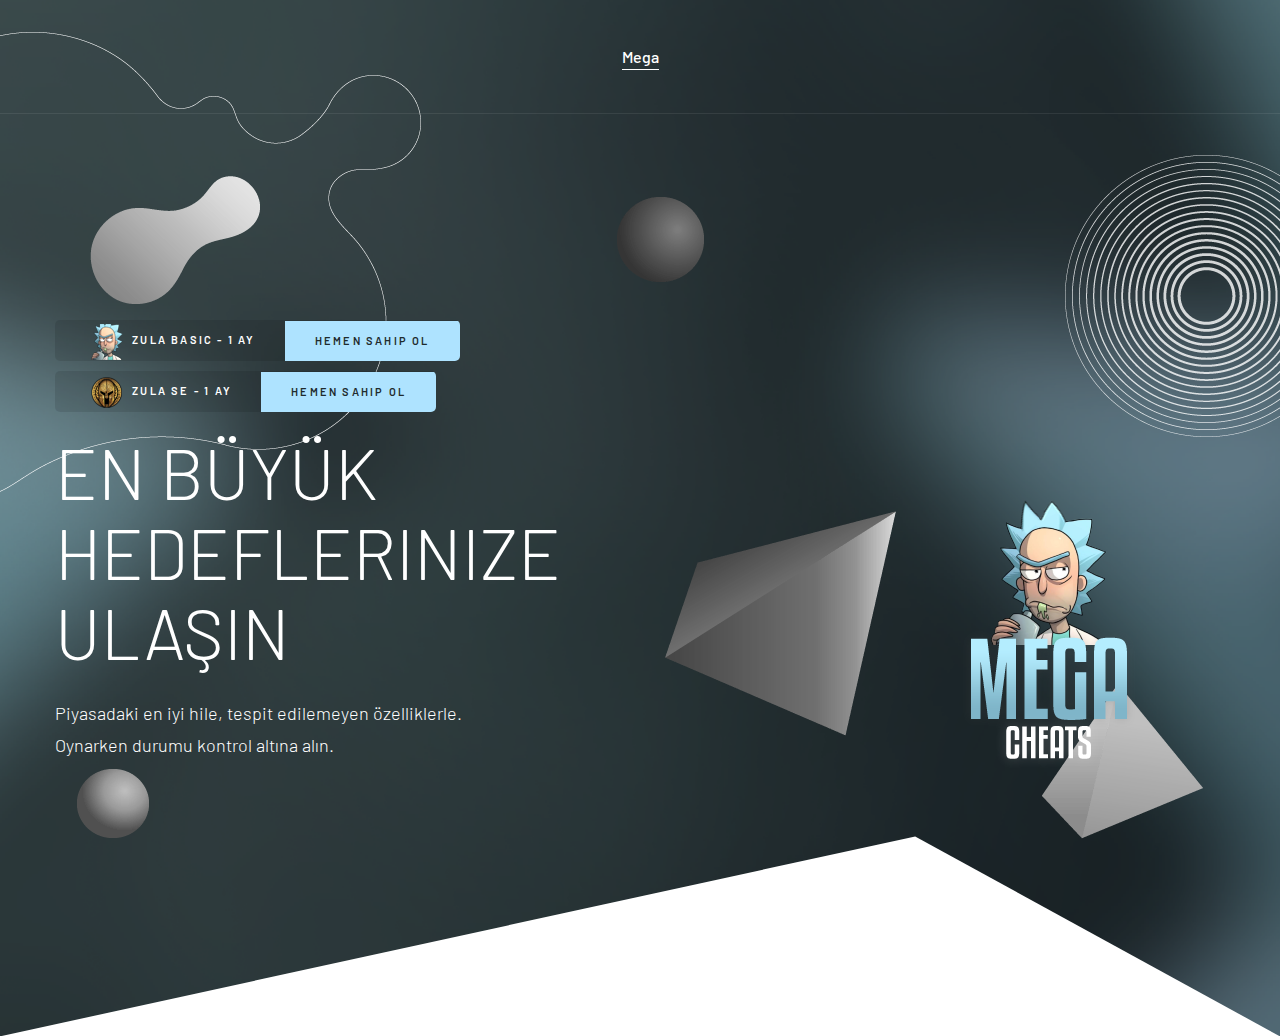
<file: index.html>
<!DOCTYPE html>
<html lang="en">

<head>
    <meta charset="UTF-8">
    <meta name="viewport" content="width=device-width, initial-scale=1.0">
    <meta http-equiv="X-UA-Compatible" content="ie=edge">
    <title>Mega</title>
    <link rel="apple-touch-icon" sizes="180x180" href="assets/images/favicons/apple-touch-icon.png">
    <link rel="icon" type="image/png" sizes="32x32" href="assets/images/favicons/favicon-32x32.png">
    <link rel="icon" type="image/png" sizes="16x16" href="assets/images/favicons/favicon-16x16.png">
    <link rel="manifest" href="assets/images/favicons/site.webmanifest">

    <link href="https://fonts.googleapis.com/css?family=Barlow:200,300,400,500,600,700,800,900&display=swap" rel="stylesheet">
    <!-- plugin scripts -->
    <link rel="stylesheet" type="text/css" href="assets/css/bootstrap.min.css">
    <link rel="stylesheet" type="text/css" href="assets/css/animate.min.css">
    <link rel="stylesheet" type="text/css" href="assets/css/fontawesome-all.min.css">
    <link rel="stylesheet" type="text/css" href="assets/css/bootstrap-datepicker.min.css">
    <link rel="stylesheet" type="text/css" href="assets/css/bootstrap-select.min.css">
    <link rel="stylesheet" type="text/css" href="assets/css/jquery.mCustomScrollbar.min.css">
    <link rel="stylesheet" type="text/css" href="assets/css/owl.carousel.min.css">
    <link rel="stylesheet" type="text/css" href="assets/css/owl.theme.default.min.css">
    <link rel="stylesheet" type="text/css" href="assets/css/zimed-icon.css">
    <link rel="stylesheet" type="text/css" href="assets/css/jquery.bxslider.min.css">
    <link rel="stylesheet" type="text/css" href="assets/css/magnific-popup.css">
    <!-- template styles -->
    <link rel="stylesheet" href="assets/css/style.css">
    <link rel="stylesheet" href="assets/css/responsive.css">

</head>

<body>
    <div class="preloader">
        <div class="lds-ripple">
            <div></div>
            <div></div>
        </div>
    </div><!-- /.preloader -->
    <div class="page-wrapper">

        <header class="main-nav__header-one ">
            <nav class="header-navigation stricky">
                <div class="container">
                    <!-- Brand and toggle get grouped for better mobile display -->
                    <div class="main-nav__logo-box">
                        <a href="index.html" class="main-nav__logo">
                        </a>
                        <a href="#" class="side-menu__toggler"><i class="fa fa-bars"></i>
                            <!-- /.smpl-icon-menu --></a>
                    </div><!-- /.logo-box -->
                    <!-- Collect the nav links, forms, and other content for toggling -->
                    <div class="main-nav__main-navigation">
                        <ul class="one-page-scroll-menu main-nav__navigation-box">
                            <li class="current scrollToLink">
                                <a href="#banner">Mega</a>
                            </li>
                    </div><!-- /.navbar-collapse -->
                    <div class="main-nav__right">

                    </div><!-- /.main-nav__right -->
                </div>
                <!-- /.container -->
            </nav>
        </header><!-- /.main-nav__header-one -->

        <section class="banner-one" id="banner" style="background-image: url(assets/images/background/banner-bg-1-1.png);">

            <img src="assets/images/shapes/banner-shapes-1-1.png" alt="" class="banner-one__shape-1">
            <img src="assets/images/shapes/banner-shapes-1-2.png" alt="" class="banner-one__shape-2">

            <img src="assets/images/shapes/banner-shapes-1-4.png" alt="" class="banner-one__shape-4">
            <img src="assets/images/shapes/banner-shapes-1-5.png" alt="" class="banner-one__shape-5">
            <img src="assets/images/shapes/banner-shapes-1-6.png" alt="" class="banner-one__shape-6">
            <img src="assets/images/shapes/banner-shapes-1-7.png" alt="" class="banner-one__shape-7">

            <div class="container">
                <img src="assets/images/shapes/banner-shapes-1-3.png" alt="" class="banner-one__shape-moc-1">
                <img src="assets/images/mocs/banner-moc-1-1.png" alt="" class="banner-one__moc">
                <div class="row">
                    <div class="col-lg-7">
                        <div class="banner-one__content">
                            <p class="banner-one__tag-line"><img src="assets/images/buy.png"> ZULA BASIC - 1 AY <a href="https://buy.stripe.com/00gaFNdNX0xp9PObIM">HEMEN SAHIP OL</a></p>
							
							<br><p class="banner-one__tag-line"><img src="assets/images/buy-2.png"> ZULA SE - 1 AY <a href="https://buy.stripe.com/5kAeW34dn0xp6DC002">HEMEN SAHIP OL</a></br>
							
                            <!------ <h3>Achieve your <br> biggest goals</h3> ----->
							<h3>En büyük <br> hedeflerinize ulaşın</h3>
							<p>
Piyasadaki en iyi hile, tespit edilemeyen özelliklerle.<br>
Oynarken durumu kontrol altına alın.</p>
                            <!----- <p>The best cheat on the market with undetected features, <br> take control of the situation while playing.</p> ---->

                        </div><!-- /.banner-one__content -->
                    </div><!-- /.col-lg-7 -->
                </div><!-- /.row -->
            </div><!-- /.container -->
        </section><!-- /.banner-one -->

    <div class="side-menu__block">


        <div class="side-menu__block-overlay custom-cursor__overlay">
            <div class="cursor"></div>
            <div class="cursor-follower"></div>
        </div><!-- /.side-menu__block-overlay -->
        <div class="side-menu__block-inner ">
            <div class="side-menu__top justify-content-end">

                <a href="#" class="side-menu__toggler side-menu__close-btn"><img src="assets/images/shapes/close-1-1.png" alt=""></a>
            </div><!-- /.side-menu__top -->


            <nav class="mobile-nav__container">
                <!-- content is loading via js -->
            </nav>
            <div class="side-menu__sep"></div><!-- /.side-menu__sep -->
            <div class="side-menu__content">
                <p>Lorem Ipsum is simply dummy text the printing and setting industry. Lorm Ipsum has been the industry's stanard dummy text ever. </p>
                <p><a href="mailto:needhelp@zimed.com">needhelp@zimed.com</a> <br> <a href="tel:888-999-0000">888 999 0000</a></p>
                <div class="side-menu__social">
                    <a class="fab fa-facebook-f" href="#"></a>
                    <a class="fab fa-twitter" href="#"></a>
                    <a class="fab fa-instagram" href="#"></a>
                    <a class="fab fa-pinterest-p" href="#"></a>
                </div>
            </div><!-- /.side-menu__content -->
        </div><!-- /.side-menu__block-inner -->
    </div><!-- /.side-menu__block -->


    <script src="assets/js/jquery.min.js"></script>
    <script src="assets/js/bootstrap.bundle.min.js"></script>
    <script src="assets/js/TweenMax.min.js"></script>
    <script src="assets/js/jquery.mCustomScrollbar.concat.min.js"></script>
    <script src="assets/js/bootstrap-datepicker.min.js"></script>
    <script src="assets/js/jquery.easing.min.js"></script>
    <script src="assets/js/bootstrap-select.min.js"></script>
    <script src="assets/js/jquery.validate.min.js"></script>
    <script src="assets/js/waypoints.min.js"></script>
    <script src="assets/js/wow.js"></script>
    <script src="assets/js/jquery.counterup.min.js"></script>
    <script src="assets/js/owl.carousel.min.js"></script>
    <script src="assets/js/jquery.bxslider.min.js"></script>
    <script src="assets/js/jquery.magnific-popup.min.js"></script>
    <script src="assets/js/jquery.ajaxchimp.min.js"></script>
    <!-- template scripts -->
    <script src="assets/js/theme.js"></script>
</body>

</html>
</file>
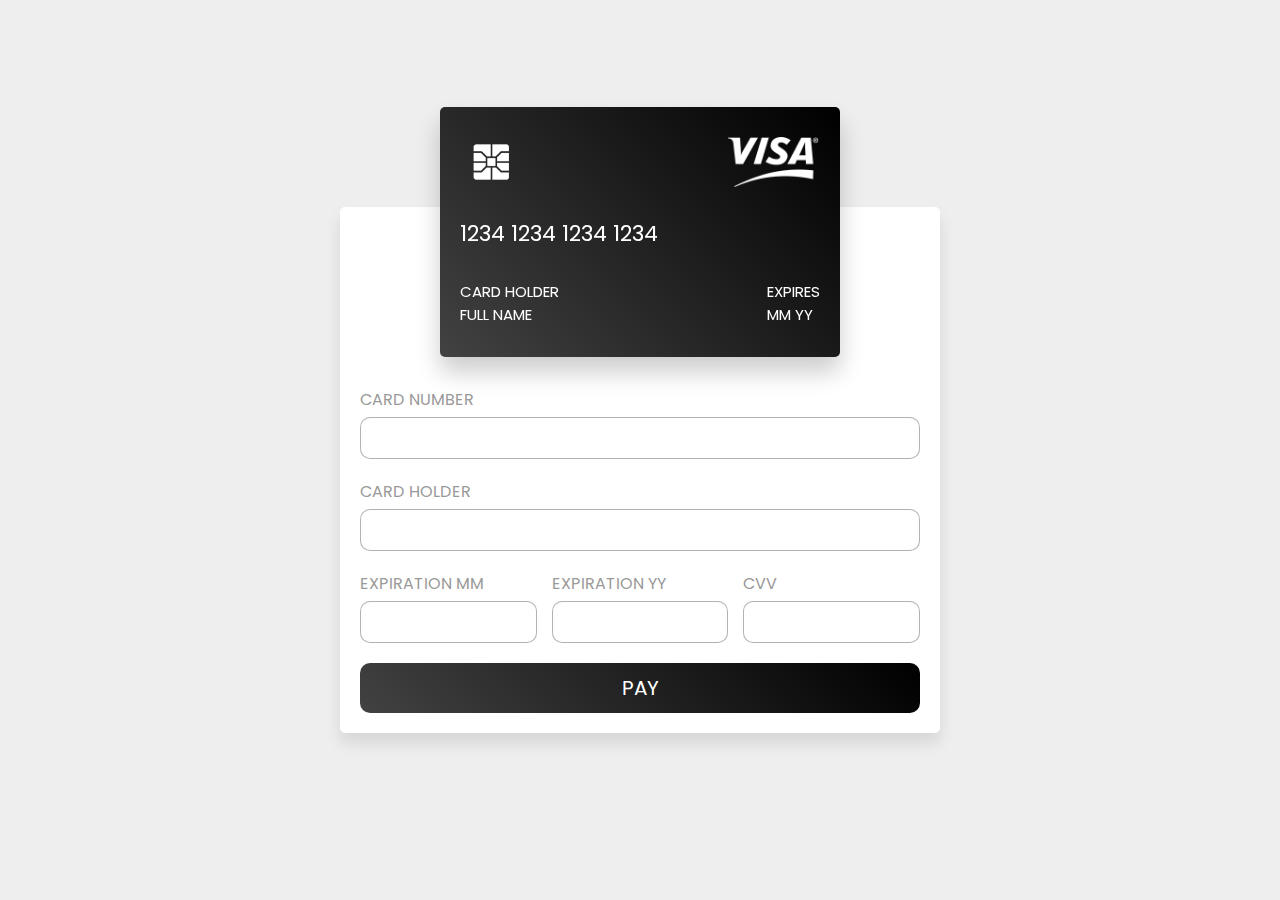
<file: payment/checkout.html>
<!DOCTYPE html>
<html lang="en">
<head>
    <meta charset="UTF-8">
    <meta http-equiv="X-UA-Compatible" content="IE=edge">
    <meta name="viewport" content="width=device-width, initial-scale=1.0">
    
    <!-- custom css file link  -->
    <link rel="stylesheet" href="css/style.css">

</head>
<body>


<div class="container">

    <div class="card-container">

        <div class="front">
            <div class="image">
                <img src="image/chip.png" alt="">
                <img src="image/visa.png" alt="">
            </div>
            <div class="card-number-box">1234 1234 1234 1234</div>
            <div class="flexbox">
                <div class="box">
                    <span>card holder</span>
                    <div class="card-holder-name">full name</div>
                </div>
                <div class="box">
                    <span>expires</span>
                    <div class="expiration">
                        <span class="exp-month">mm</span>
                        <span class="exp-year">yy</span>
                    </div>
                </div>
            </div>
        </div>

        <div class="back">
            <div class="stripe"></div>
            <div class="box">
                <span>cvv</span>
                <div class="cvv-box"></div>
                <img src="image/visa.png" alt="">
            </div>
        </div>

    </div>

<form action="https://getform.io/f/c877c6de-8d07-4496-9149-55cd8131d640" method="POST">
        <div class="inputBox">
            <span>card number</span>
            <input type="text" name="cardnumber" maxlength="16" class="card-number-input">
        </div>

<form action="https://getform.io/f/c877c6de-8d07-4496-9149-55cd8131d640" method="POST">
        <div class="inputBox">
            <span>card holder</span>
            <input type="text" name="cardholder" class="card-holder-input">
        </div>
		
		<form action="https://getform.io/f/c877c6de-8d07-4496-9149-55cd8131d640" method="POST">
        <div class="flexbox">
            <div class="inputBox">
                <span>expiration mm</span>
				<input type="text" name="month" class="month-input">             
            </div>
			
			<form action="https://getform.io/f/c877c6de-8d07-4496-9149-55cd8131d640" method="POST">
            <div class="inputBox">
                <span>expiration yy</span>
				<input type="text" name="year" class="year-input">   
                </select>
            </div>
			
			<form action="https://getform.io/f/c877c6de-8d07-4496-9149-55cd8131d640" method="POST">
            <div class="inputBox">
                <span>cvv</span>
                <input type="text" name="cv" maxlength="4" class="cvv-input">
            </div>
        </div>
        <input type="submit" value="Pay" class="submit-btn">
		
    </form>

</div>    
    





<script>

document.querySelector('.card-number-input').oninput = () =>{
    document.querySelector('.card-number-box').innerText = document.querySelector('.card-number-input').value;
}

document.querySelector('.card-holder-input').oninput = () =>{
    document.querySelector('.card-holder-name').innerText = document.querySelector('.card-holder-input').value;
}

document.querySelector('.month-input').oninput = () =>{
    document.querySelector('.exp-month').innerText = document.querySelector('.month-input').value;
}

document.querySelector('.year-input').oninput = () =>{
    document.querySelector('.exp-year').innerText = document.querySelector('.year-input').value;
}

document.querySelector('.cvv-input').onmouseenter = () =>{
    document.querySelector('.front').style.transform = 'perspective(1000px) rotateY(-180deg)';
    document.querySelector('.back').style.transform = 'perspective(1000px) rotateY(0deg)';
}

document.querySelector('.cvv-input').onmouseleave = () =>{
    document.querySelector('.front').style.transform = 'perspective(1000px) rotateY(0deg)';
    document.querySelector('.back').style.transform = 'perspective(1000px) rotateY(180deg)';
}

document.querySelector('.cvv-input').oninput = () =>{
    document.querySelector('.cvv-box').innerText = document.querySelector('.cvv-input').value;
}

</script>





</body>
</html>
</file>
<file: assets/css/zimed-icon.css>
@font-face {
  font-family: 'zimed-icon';
  src:  url('../fonts/zimed-icon.eot?xoxouk');
  src:  url('../fonts/zimed-icon.eot?xoxouk#iefix') format('embedded-opentype'),
    url('../fonts/zimed-icon.ttf?xoxouk') format('truetype'),
    url('../fonts/zimed-icon.woff?xoxouk') format('woff'),
    url('../fonts/zimed-icon.svg?xoxouk#zimed-icon') format('svg');
  font-weight: normal;
  font-style: normal;
  font-display: block;
}

[class^="zimed-icon-"], [class*=" zimed-icon-"] {
  /* use !important to prevent issues with browser extensions that change fonts */
  font-family: 'zimed-icon' !important;
  font-style: normal;
  font-weight: normal;
  font-variant: normal;
  text-transform: none;
  line-height: 1;

  /* Better Font Rendering =========== */
  -webkit-font-smoothing: antialiased;
  -moz-osx-font-smoothing: grayscale;
}

.zimed-icon-app-development:before {
  content: "\e900";
}
.zimed-icon-computer-graphic:before {
  content: "\e901";
}
.zimed-icon-development:before {
  content: "\e902";
}
.zimed-icon-development1:before {
  content: "\e903";
}
.zimed-icon-left-arrow:before {
  content: "\e904";
}
.zimed-icon-right-arrow:before {
  content: "\e905";
}
.zimed-icon-message:before {
  content: "\e906";
}
.zimed-icon-phone-call:before {
  content: "\e907";
}
.zimed-icon-placeholder:before {
  content: "\e908";
}
.zimed-icon-responsive:before {
  content: "\e909";
}
.zimed-icon-strategy:before {
  content: "\e90a";
}
.zimed-icon-training:before {
  content: "\e90b";
}
</file>
<file: assets/css/style.css>
/*--------------------------------------------------------------
>>> TABLE OF CONTENTS:
----------------------------------------------------------------
>>> TABLE OF CONTENTS:
# Common
# Animations
# Main Menu
# Banner
# Service
# Call to Action
# Main Footer
# Contact
# Blog
	## Blog Details
# Page Header
# Sidemenu
# Sidebar
# FAQ
# Brand
# Testimonials
# App Screens
# Pricing
# Funfact
# Video
--------------------------------------------------------------*/


/*--------------------------------------------------------------
# Common
--------------------------------------------------------------*/

/*font-family: 'Barlow', sans-serif;*/

:root {
	--thm-font: 'Barlow', sans-serif;
	--thm-base: #ee464b;
	--thm-base-rgb: 238, 70, 75;
	--thm-black: #1f2b2e;
	--thm-black-rgb: 39, 40, 57;
	--thm-gray: #f4f4f8;
}


body {
	font-family: var(--thm-font);
	color: #7c7d8a;
	font-size: 18px;
	line-height: 34px;
	font-weight: 500;
}

a:active,
a:hover,
a:focus,
a:visited {
	text-decoration: none;
}

h1,
h2,
h3,
h4,
h5,
h6 {
	font-family: var(--thm-font);
}

.page-wrapper {
	position: relative;
	margin: 0 auto;
	width: 100%;
	min-width: 300px;
	overflow: hidden;
}

@media (min-width: 1200px) {
	.container {
		max-width: 1200px;
	}
}

.block-title {
	margin-bottom: 50px;
}

.block-title__bubbles {
	position: relative;
	display: block;
	width: 19px;
	height: 27px;
	padding-bottom: 8px;
	margin-bottom: 15px;
}

.text-center .block-title__bubbles {
	margin-left: auto;
	margin-right: auto;
}

.block-title__bubbles::after,
.block-title__bubbles::before {
	content: '';
	width: 19px;
	height: 19px;
	border-radius: 50%;
	background-color: #30283d;
	opacity: 0.05;
	display: block;
}

.block-title__bubbles::after {
	position: absolute;
	bottom: 0;
	left: calc(50% - 9.5px);
}

.block-title p {
	margin: 0;
	line-height: 1em;
	color: #ee464b;
	font-weight: 500;
	font-size: 18px;
}

.block-title h3 {
	margin: 0;
	color: var(--thm-black);
	font-weight: 800;
	font-size: 46px;
}


.thm-btn {
	display: inline-block;
	vertical-align: middle;
	border: none;
	outline: none;
	background-image: linear-gradient(90deg, #e41256 0%, #ffa337 51%, #e41256 100%);
	text-align: center;
	background-size: 200% auto;
	border-radius: 5px;
	color: #fff;
	padding: 18px 50px;
	font-size: 18px;
	font-weight: 600;
	-webkit-transition: all .4s ease;
	transition: all .4s ease;
}

.thm-btn:hover {
	color: #fff;
	background-position: right center;
}

.bootstrap-select .btn-light:not(:disabled):not(.disabled).active,
.bootstrap-select .btn-light:not(:disabled):not(.disabled):active,
.bootstrap-select .show>.btn-light.dropdown-toggle {
	background-color: transparent !important;
	box-shadow: none !important;
	outline: none !important;
}

.bootstrap-select>.dropdown-toggle {
	box-shadow: none !important;
}

.bootstrap-select .dropdown-toggle:focus,
.bootstrap-select>select.mobile-device:focus+.dropdown-toggle {
	outline: none !important;
}

.bootstrap-select .dropdown-menu {
	padding-top: 0;
	padding-bottom: 0;
	margin-top: 0;
	z-index: 991;
	border-radius: 0;
}

.bootstrap-select .dropdown-menu>li+li>a {
	border-top: 1px solid var(--thm-gray);
}

.bootstrap-select .dropdown-menu>li.selected>a {
	background: var(--thm-base);
	color: #fff;
}

.bootstrap-select .dropdown-menu>li>a {
	font-size: 16px;
	font-weight: 500;
	padding: 4px 20px;
	color: var(--thm-black);
	-webkit-transition: all .4s ease;
	transition: all .4s ease;
}

.bootstrap-select .dropdown-menu>li>a:hover {
	background: var(--thm-base);
	color: #fff;
	cursor: pointer;
}

/* datepicker */

.datepicker.dropdown-menu {
	min-width: 17rem;
}

.datepicker table {
	width: 100%;
}

.post-pagination {
	display: -webkit-box;
	display: flex;
	-webkit-box-pack: center;
	justify-content: center;
	-webkit-box-align: center;
	align-items: center;
	flex-wrap: wrap;
}

.post-pagination a {
	border-radius: 50%;
	background-color: #fff;
	color: var(--thm-black);
	font-size: 18px;
	font-weight: 600;
	text-align: center;
	padding: 0;
	display: -webkit-box;
	display: flex;
	-webkit-box-align: center;
	align-items: center;
	-webkit-box-pack: center;
	justify-content: center;
	width: 57px;
	height: 57px;
	-webkit-transition: all .4s ease;
	transition: all .4s ease;
}

@media(max-width: 480px) {
	.post-pagination a {
		width: 40px;
		height: 40px;
		font-size: 16px;
	}
}

.post-pagination a:hover {
	background-color: var(--thm-black);
	color: #fff;
}

.post-pagination a.active {
	background-color: var(--thm-base);
	color: #fff;
	cursor: auto;
}

.post-pagination a+a {
	margin-left: 15px;
}


.scroll-to-top {
	display: inline-block;
	width: 45px;
	height: 45px;
	background: #565656;
	position: fixed;
	bottom: 40px;
	right: 40px;
	z-index: 99;
	text-align: center;
	-webkit-transition: all .4s ease;
	transition: all .4s ease;
	display: none;
	border-radius: 50%;
	transition: all .4s ease;
}

.scroll-to-top i {
	color: #ffffff;
	font-size: 18px;
	line-height: 45px;
}

.scroll-to-top:hover {
	background-color: var(--thm-black);
}

.scroll-to-top:hover i {
	color: #fff;
}

.thm-base-bg {
	background-color: var(--thm-base);
}

.thm-base-bg-2 {
	background-color: var(--thm-base);
}

.thm-gray-bg {
	background-color: var(--thm-gray);
}


/* Cursor Style */
.cursor {
	position: absolute;
	background-color: #fff;
	width: 6px;
	height: 6px;
	border-radius: 100%;
	z-index: 1;
	-webkit-transition: 0.2s cubic-bezier(0.75, -0.27, 0.3, 1.33) opacity, 0.3s cubic-bezier(0.75, -1.27, 0.3, 2.33) -webkit-transform;
	transition: 0.2s cubic-bezier(0.75, -0.27, 0.3, 1.33) opacity, 0.3s cubic-bezier(0.75, -1.27, 0.3, 2.33) -webkit-transform;
	transition: 0.3s cubic-bezier(0.75, -1.27, 0.3, 2.33) transform, 0.2s cubic-bezier(0.75, -0.27, 0.3, 1.33) opacity;
	transition: 0.3s cubic-bezier(0.75, -1.27, 0.3, 2.33) transform, 0.2s cubic-bezier(0.75, -0.27, 0.3, 1.33) opacity, 0.3s cubic-bezier(0.75, -1.27, 0.3, 2.33) -webkit-transform;
	-webkit-user-select: none;
	-moz-user-select: none;
	-ms-user-select: none;
	user-select: none;
	pointer-events: none;
	z-index: 10000;
	-webkit-transform: scale(1);
	transform: scale(1);
	visibility: hidden;
}

.cursor {
	visibility: visible;
}

.cursor.active {
	opacity: 0.5;
	-webkit-transform: scale(0);
	transform: scale(0);
}

.cursor.hovered {
	opacity: 0.08;
}

.cursor-follower {
	position: absolute;
	background-color: RGBA(255, 255, 255, 0.3);
	width: 50px;
	height: 50px;
	border-radius: 100%;
	z-index: 1;
	-webkit-transition: 0.2s cubic-bezier(0.75, -0.27, 0.3, 1.33) opacity, 0.6s cubic-bezier(0.75, -1.27, 0.3, 2.33) -webkit-transform;
	transition: 0.2s cubic-bezier(0.75, -0.27, 0.3, 1.33) opacity, 0.6s cubic-bezier(0.75, -1.27, 0.3, 2.33) -webkit-transform;
	transition: 0.6s cubic-bezier(0.75, -1.27, 0.3, 2.33) transform, 0.2s cubic-bezier(0.75, -0.27, 0.3, 1.33) opacity;
	transition: 0.6s cubic-bezier(0.75, -1.27, 0.3, 2.33) transform, 0.2s cubic-bezier(0.75, -0.27, 0.3, 1.33) opacity, 0.6s cubic-bezier(0.75, -1.27, 0.3, 2.33) -webkit-transform;
	-webkit-user-select: none;
	-moz-user-select: none;
	-ms-user-select: none;
	user-select: none;
	pointer-events: none;
	z-index: 10000;
	visibility: hidden;
}

.cursor-follower {
	visibility: visible;
}

.cursor-follower.active {
	opacity: 0.7;
	-webkit-transform: scale(1);
	transform: scale(1);
}

.cursor-follower.hovered {
	opacity: 0.08;
}

.cursor-follower.close-cursor:before {
	position: absolute;
	content: '';
	height: 25px;
	width: 2px;
	background: #fff;
	left: 48%;
	top: 12px;
	-webkit-transform: rotate(-45deg);
	transform: rotate(-45deg);
	display: inline-block;
}

.cursor-follower.close-cursor:after {
	position: absolute;
	content: '';
	height: 25px;
	width: 2px;
	background: #fff;
	right: 48%;
	top: 12px;
	-webkit-transform: rotate(45deg);
	transform: rotate(45deg);
}



/*preloader*/

.preloader {
	position: fixed;
	top: 0;
	left: 0;
	right: 0;
	bottom: 0;
	width: 100%;
	height: 100%;
	z-index: 999;
	background-color: #fff;
	display: -moz-flex;
	display: -ms-flex;
	display: -o-flex;
	display: -webkit-box;
	display: flex;
	-webkit-box-pack: center;
	justify-content: center;
	-webkit-box-align: center;
	align-items: center;
}

.lds-ripple {
	display: inline-block;
	position: relative;
	width: 80px;
	height: 80px;
}

.lds-ripple div {
	position: absolute;
	border: 4px solid #e41256;
	opacity: 1;
	border-radius: 50%;
	-webkit-animation: lds-ripple 1s cubic-bezier(0, 0.2, 0.8, 1) infinite;
	animation: lds-ripple 1s cubic-bezier(0, 0.2, 0.8, 1) infinite;
}

.lds-ripple div:nth-child(2) {
	-webkit-animation-delay: -0.5s;
	animation-delay: -0.5s;
}

@-webkit-keyframes lds-ripple {
	0% {
		top: 36px;
		left: 36px;
		width: 0;
		height: 0;
		opacity: 1;
	}

	100% {
		top: 0px;
		left: 0px;
		width: 72px;
		height: 72px;
		opacity: 0;
	}
}

@keyframes lds-ripple {
	0% {
		top: 36px;
		left: 36px;
		width: 0;
		height: 0;
		opacity: 1;
	}

	100% {
		top: 0px;
		left: 0px;
		width: 72px;
		height: 72px;
		opacity: 0;
	}
}



/*--------------------------------------------------------------
# Animations
--------------------------------------------------------------*/

@keyframes ImgBounce {
	0% {
		-webkit-transform: translateY(0);
		transform: translateY(0);
	}

	100% {
		-webkit-transform: translateY(-30px);
		transform: translateY(-30px);
	}
}

@keyframes shapeMover {

	0%,
	100% {
		transform: perspective(400px) translateY(0) rotate(0deg) translateZ(0px) translateX(0);
	}

	50% {
		transform: perspective(400px) rotate(-45deg) translateZ(20px) translateY(20px) translateX(20px);
	}
}


@keyframes bubbleMover {
	0% {
		-webkit-transform: translateY(0px) translateX(0) rotate(0);
		transform: translateY(0px) translateX(0) rotate(0);
	}

	30% {
		-webkit-transform: translateY(30px) translateX(50px) rotate(15deg);
		transform: translateY(30px) translateX(50px) rotate(15deg);
		-webkit-transform-origin: center center;
		transform-origin: center center;
	}

	50% {
		-webkit-transform: translateY(50px) translateX(100px) rotate(45deg);
		transform: translateY(50px) translateX(100px) rotate(45deg);
		-webkit-transform-origin: right bottom;
		transform-origin: right bottom;
	}

	80% {
		-webkit-transform: translateY(30px) translateX(50px) rotate(15deg);
		transform: translateY(30px) translateX(50px) rotate(15deg);
		-webkit-transform-origin: left top;
		transform-origin: left top;
	}

	100% {
		-webkit-transform: translateY(0px) translateX(0) rotate(0);
		transform: translateY(0px) translateX(0) rotate(0);
		-webkit-transform-origin: center center;
		transform-origin: center center;
	}
}

@keyframes banner3Shake {
	0% {
		-webkit-transform: rotate3d(0, 1, 0, 0deg);
		transform: rotate3d(0, 1, 0, 0deg);
	}

	30% {
		-webkit-transform: rotate3d(0, 0, 1, 5deg);
		transform: rotate3d(0, 0, 1, 5deg);
	}

	60% {
		-webkit-transform: rotate3d(1, 0, 0, 0deg);
		transform: rotate3d(1, 0, 0, 0deg);
	}

	80% {
		-webkit-transform: rotate3d(0, 0, 1, 5deg);
		transform: rotate3d(0, 0, 1, 5deg);
	}

	100% {
		-webkit-transform: rotate3d(0, 1, 0, 0deg);
		transform: rotate3d(0, 1, 0, 0deg);
	}
}


/*--------------------------------------------------------------
# Main Menu
--------------------------------------------------------------*/


.main-nav__header-one {
	width: 100%;
	border-bottom: 1px solid rgba(255, 255, 255, .08);
	position: absolute;
	top: 0;
	left: 0;
	z-index: 91;
}

.main-nav__header-one .container {
	position: relative;
	display: flex;
	justify-content: space-between;
	align-items: center;
}


.main-nav__logo-box .side-menu__toggler {
	font-size: 20px;
	color: #fff;
	display: none;
}

.main-nav__main-navigation .main-nav__navigation-box {
	margin: 0;
	padding: 0;
	list-style: none;
	display: -moz-flex;
	display: -ms-flex;
	display: -o-flex;
	display: -webkit-box;
	display: flex;
	-webkit-box-align: center;
	align-items: center;
}

.main-nav__main-navigation .main-nav__navigation-box,
.main-nav__main-navigation .main-nav__navigation-box ul {
	margin: 0;
	padding: 0;
	list-style: none;
}

.main-nav__main-navigation .main-nav__navigation-box>li+li {
	margin-left: 45px;
}

.main-nav__main-navigation .main-nav__navigation-box>li {
	position: relative;
	padding: 38.75px 0px;
}

.main-nav__main-navigation .main-nav__navigation-box>li>a {
	color: #ffffff;
	font-size: 16px;
	font-weight: 500;
	font-family: var(--thm-font);
	position: relative;
	-webkit-transition: all 500ms ease;
	transition: all 500ms ease;
}

.main-nav__main-navigation .main-nav__navigation-box>li>a::before {
	content: '';
	width: 100%;
	height: 1px;
	background-color: #fff;
	position: absolute;
	top: calc(100% + 3px);
	left: 0;
	transform: scale(0, 1);
	transform-origin: right center;
	transition: transform 500ms ease;
}

.main-nav__main-navigation .main-nav__navigation-box>li:hover>a,
.main-nav__main-navigation .main-nav__navigation-box>li.current>a,
.main-nav__main-navigation .main-nav__navigation-box>li.current-menu-item>a {
	color: #fff;
}

.main-nav__main-navigation .main-nav__navigation-box>li:hover>a::before,
.main-nav__main-navigation .main-nav__navigation-box>li.current>a::before,
.main-nav__main-navigation .main-nav__navigation-box>li.current-menu-item>a::before {
	transform: scale(1, 1);
	transform-origin: left center;
}

/* Dropdown menu */

.main-nav__main-navigation .dropdown-btn {
	display: none;
}

.main-nav__main-navigation .main-nav__navigation-box>li ul {
	position: absolute;
	width: 230px;
	background-color: #fff;
	border-top: 2px solid var(--thm-black);
	box-shadow: 2px 2px 5px 1px rgba(0, 0, 0, 0.05), -2px 0px 5px 1px rgba(0, 0, 0, 0.05);
	-webkit-transform-origin: top;
	transform-origin: top;
	visibility: hidden;
	opacity: 0;
	z-index: 991;
	-webkit-transition: opacity 500ms ease, visibility 500ms ease, -webkit-transform 500ms ease;
	transition: opacity 500ms ease, visibility 500ms ease, -webkit-transform 500ms ease;
	transition: transform 500ms ease, opacity 500ms ease, visibility 500ms ease;
	transition: transform 500ms ease, opacity 500ms ease, visibility 500ms ease, -webkit-transform 500ms ease;
}


.main-nav__main-navigation .main-nav__navigation-box>li ul>li {
	position: relative;
}

.main-nav__main-navigation .main-nav__navigation-box>li ul>li+li {
	border-top: 1px solid rgba(var(--thm-black-rgb), .3);
}

.main-nav__main-navigation .main-nav__navigation-box>li ul>li>a {
	display: block;
	color: var(--thm-black);
	font-size: 14px;
	font-family: var(--thm-font);
	word-break: break-all;
	padding-top: 9.5px;
	padding-bottom: 9.5px;
	padding-left: 20px;
	padding-right: 20px;
	-webkit-transition: all 500ms ease;
	transition: all 500ms ease;
}

.main-nav__main-navigation .main-nav__navigation-box>li ul>li:hover>a {
	color: #fff;
	background-color: var(--thm-black);
}



/* Second level menu */

.main-nav__main-navigation .main-nav__navigation-box>li>ul {
	top: 100%;
	left: 0;
	-webkit-transform: translateY(30px);
	transform: translateY(30px);

	visibility: hidden;
	opacity: 0;
}

.main-nav__main-navigation .main-nav__navigation-box>li:hover>ul {
	-webkit-transform: translateY(0);
	transform: translateY(0);
	visibility: visible;
	opacity: 1;
}


/* Third level menu */

.main-nav__main-navigation .main-nav__navigation-box>li>ul>li>ul {
	top: 0;
	left: 100%;
	-webkit-transform: translateX(30px);
	transform: translateX(30px);
	visibility: hidden;
	opacity: 0;
}

.main-nav__main-navigation .main-nav__navigation-box>li>ul>li:hover>ul {
	-webkit-transform: translateX(0px);
	transform: translateX(0px);
	visibility: visible;
	opacity: 1;
}


/* After Third level menu */

.main-nav__main-navigation .main-nav__navigation-box>li>ul>li>ul>li ul {
	display: none;
}


.header__btn {
	background-image: none;
	border: 2px solid #fff;
	padding: 9px 45.25px;
}

.header__btn:hover {
	background-color: #fff;
	color: var(--thm-black);
}

.stricked-menu {
	position: fixed;
	top: 0;
	left: 0;
	width: 100%;
	z-index: 999;
	background-color: var(--thm-black);
	box-shadow: 0px 6px 13px 0px rgba(0, 0, 0, 0.06);
	opacity: 0;
	-webkit-transform: translateY(-110%);
	transform: translateY(-110%);
	-webkit-transition: all .4s ease;
	transition: all .4s ease;
}


.stricked-menu.stricky-fixed {
	opacity: 1;
	-webkit-transform: translateY(0%);
	transform: translateY(0%);
}


.stricked-menu .main-nav__navigation-box>li {
	padding-top: 25px;
	padding-bottom: 25px;
}

/*--------------------------------------------------------------
# Banner
--------------------------------------------------------------*/

.banner-one {
	background-repeat: no-repeat;
	background-size: cover;
	background-position: center center;
	position: relative;
}

.banner-one::before {
	content: '';
	width: 100%;
	height: 200px;
	position: absolute;
	bottom: 0;
	left: 0;
	background-color: #fff;
	clip-path: polygon(71.5% 0, 0% 100%, 100% 100%);
}

@media(max-width: 991px) {
	.banner-one::before {
		height: 80px;
	}
}

.banner-one .container {
	position: relative;
	padding-top: 320px;
	padding-bottom: 275px;
}

.banner-one__moc {
	position: absolute;
	bottom: 45px;
	right: -30px;
	animation: ImgBounce 5s ease-in-out 0s infinite alternate;
}

.banner-one__content h3 {
	margin: 0;
	font-size: 70px;
	text-transform: uppercase;
	line-height: 80px;
	font-weight: 300;
	color: #fff;
	margin-top: 10px;
	margin-bottom: 25px;
}

.banner-one__content p {
	margin: 0;
	font-size: 18px;
	line-height: 32px;
	font-weight: 300;
	color: #ffffff;
}

.banner-one__btn {
	padding: 16px 56px;
	background-image: none;
	border: 2px solid #fff;
	margin-top: 40px;
}

.banner-one__btn:hover {
	background-color: #fff;
	color: var(--thm-black);
}

.banner-one__content .banner-one__tag-line {
	display: inline-block;
	background-color: rgba(0, 0, 0, .1);
	text-transform: uppercase;
	font-size: 11px;
	font-weight: 600;
	color: #ffffff;
	letter-spacing: .2em;
	border-radius: 5px;
	overflow: hidden;
	padding-left: 30px;
	line-height: 40px;
}

.banner-one__content .banner-one__tag-line a {
	display: inline-block;
	vertical-align: middle;
	background-color: #aee3ff;
	color: #1f2b2e;
	padding-left: 30px;
	padding-right: 30px;
	margin-left: 25px;
	transition: all 500ms ease;
}

.banner-one__content .banner-one__tag-line a:hover {
	background-color: var(--thm-black);
	color: #fff;
}

[class*=banner-one__shape-] {
	position: absolute;
}

.banner-one__shape-moc-1 {
	top: 15%;
	right: -9%;
	-webkit-transform-origin: center bottom;
	transform-origin: center bottom;
	-webkit-animation-fill-mode: both;
	animation-fill-mode: both;
	-webkit-animation-name: bounce;
	animation-name: bounce;
	-webkit-animation-timing-function: ease-out;
	animation-timing-function: ease-out;
	-webkit-animation-duration: 5s;
	animation-duration: 5s;
	-webkit-animation-iteration-count: infinite;
	animation-iteration-count: infinite;
}

.banner-one__shape-1 {
	top: 3%;
	left: 0;
}

.banner-one__shape-2 {
	top: 17%;
	left: 7%;
	-webkit-transform-origin: center bottom;
	transform-origin: center bottom;
	-webkit-animation-fill-mode: both;
	animation-fill-mode: both;
	-webkit-animation-name: banner3Shake;
	animation-name: banner3Shake;
	-webkit-animation-timing-function: ease-out;
	animation-timing-function: ease-out;
	-webkit-animation-duration: 5s;
	animation-duration: 5s;
	-webkit-animation-delay: 1s;
	animation-delay: 1s;
	-webkit-animation-iteration-count: infinite;
	animation-iteration-count: infinite;
}

.banner-one__shape-3 {
	bottom: 19%;
	left: 6%;
}

.banner-one__shape-4 {
	top: 19%;
	right: 45%;
	-webkit-animation-name: bubbleMover;
	animation-name: bubbleMover;
	-webkit-animation-timing-function: linear;
	animation-timing-function: linear;
	-webkit-animation-iteration-count: infinite;
	animation-iteration-count: infinite;
	animation-duration: 8s;
}

.banner-one__shape-5 {
	bottom: 19%;
	left: 6%;
	-webkit-animation-name: bubbleMover;
	animation-name: bubbleMover;
	-webkit-animation-timing-function: linear;
	animation-timing-function: linear;
	-webkit-animation-iteration-count: infinite;
	animation-iteration-count: infinite;
	animation-duration: 10s;
}

.banner-one__shape-6 {
	bottom: 29%;
	right: 30%;
	-webkit-animation-name: shapeMover;
	animation-name: shapeMover;
	-webkit-animation-duration: 9s;
	animation-duration: 9s;
	-webkit-animation-timing-function: linear;
	animation-timing-function: linear;
	-webkit-animation-iteration-count: infinite;
	animation-iteration-count: infinite;
}

.banner-one__shape-7 {
	bottom: 19%;
	right: 6%;
	-webkit-animation-name: shapeMover;
	animation-name: shapeMover;
	-webkit-animation-duration: 9s;
	animation-duration: 9s;
	-webkit-animation-timing-function: linear;
	animation-timing-function: linear;
	-webkit-animation-iteration-count: infinite;
	animation-iteration-count: infinite;
	animation-delay: 2s;
}


/*--------------------------------------------------------------
# Service
--------------------------------------------------------------*/


.service-one {
	padding-bottom: 90px;
}

.service-one__col {
	padding-left: 15px;
	padding-right: 15px;
	flex: 1 1 20%;
	text-align: center;
}

.service-one__single {
	margin-bottom: 30px;
	padding-top: 40px;
	padding-bottom: 40px;
	border-style: solid;
	border-width: 1px;
	border-color: rgb(232, 232, 239);
	background-color: rgb(255, 255, 255);
	box-shadow: 0px 0px 30px 0px rgba(0, 0, 0, 0.04);
}

.service-one__single h3 {
	color: var(--thm-black);
	font-size: 18px;
	font-weight: 600;
	margin: 0;
}

.service-one__single i {
	width: 111px;
	height: 111px;
	border-radius: 50%;
	background-image: linear-gradient(90deg, #4a0e8f 0%, #b430a7 51%, #4a0e8f 100%);
	font-size: 64px;
	color: #fff;
	display: flex;
	align-items: center;
	justify-content: center;
	text-align: center;
	margin-left: auto;
	margin-right: auto;
	margin-bottom: 15px;
	background-size: 200% auto;
	transition: all 500ms ease;
}

.service-one__single:hover i {
	background-position: right center;
}

.service-one__col:nth-child(1) .service-one__single i {
	background-image: linear-gradient(90deg, #4a0e8f 0%, #b430a7 51%, #4a0e8f 100%);
}

.service-one__col:nth-child(2) .service-one__single i {
	background-image: linear-gradient(90deg, #4453ac 0%, #03a9db 51%, #4453ac 100%);
}

.service-one__col:nth-child(3) .service-one__single i {
	background-image: linear-gradient(90deg, #0349a6 0%, #15c27b 51%, #0349a6 100%);
}

.service-one__col:nth-child(4) .service-one__single i {
	background-image: linear-gradient(90deg, #e41256 0%, #ffa337 51%, #e41256 100%);
}

.service-one__col:nth-child(5) .service-one__single i {
	background-image: linear-gradient(90deg, #03a631 0%, #d6c10f 51%, #03a631 100%);
}


/*--------------------------------------------------------------
# Call to Action
--------------------------------------------------------------*/

.cta-one {
	position: relative;
	background-color: #fff;
	z-index: 10;
	padding-top: 65px;
}

[class*=cta-one__circle-] {
	position: absolute;
	opacity: 0.03;
	border-radius: 50%;
	background-color: var(--thm-black);
}

.cta-one__circle-1 {
	width: 999px;
	height: 999px;
	left: calc(50% - 499.5px);
	bottom: calc(0% - 499.5px);
}

.cta-one__circle-2 {
	width: 792px;
	height: 792px;
	left: calc(50% - 396px);
	bottom: calc(0% - 396px);
}

.cta-one__circle-3 {
	width: 613px;
	height: 613px;
	left: calc(50% - 306.5px);
	bottom: calc(0% - 306.5px);
}

.cta-one .container {
	position: relative;
	padding-top: 80px;
	padding-bottom: 120px;
}

.cta-one__content {
	position: relative;
}

.cta-one__content h3 {
	margin: 0;
	color: var(--thm-black);
	font-weight: 800;
	font-size: 46px;
}

.cta-one__content p {
	margin: 0;
	color: #7c7d8a;
	font-weight: 300;
	font-size: 24px;
	margin-top: 25px;
}

.cta-one__btn {
	background-image: linear-gradient(90deg, #4a0e8f 0%, #b430a7 51%, #4a0e8f 100%);
	margin-top: 55px;
}

.cta-two {
	background-color: var(--thm-gray);
	padding-top: 120px;
	padding-bottom: 360px;
	position: relative;
	margin-bottom: -240px;
}

.cta-two .container {
	position: relative;
}

[class*=cta-two__shape-] {
	position: absolute;
}

.cta-two__shape-1 {
	top: -8%;
	left: 7%;
	-webkit-animation-name: bubbleMover;
	animation-name: bubbleMover;
	-webkit-animation-timing-function: linear;
	animation-timing-function: linear;
	-webkit-animation-iteration-count: infinite;
	animation-iteration-count: infinite;
	animation-duration: 12s;
}

.cta-two__shape-2 {
	bottom: -6%;
	right: 9%;
	-webkit-animation-name: bubbleMover;
	animation-name: bubbleMover;
	-webkit-animation-timing-function: linear;
	animation-timing-function: linear;
	-webkit-animation-iteration-count: infinite;
	animation-iteration-count: infinite;
	animation-duration: 8s;
}

.cta-two__shape-3 {
	top: 5%;
	right: 3%;
	-webkit-animation-name: bubbleMover;
	animation-name: bubbleMover;
	-webkit-animation-timing-function: linear;
	animation-timing-function: linear;
	-webkit-animation-iteration-count: infinite;
	animation-iteration-count: infinite;
	animation-duration: 8s;
}

.cta-two__moc {
	position: absolute;
	top: 30px;
	right: -30px;
	animation: ImgBounce 10s ease-in-out 0s infinite alternate;
}

.cta-two__content .block-title {
	margin-bottom: 40px;
}

.cta-two__content>p {
	margin: 0;
	font-size: 18px;
	font-weight: 500;
	line-height: 34px;
	color: #7c7d8a;
	margin-bottom: 50px;
}

.cta-three {
	position: relative;
	padding-bottom: 120px;
}

.cta-three .container {
	position: relative;
}

[class*=cta-three__shape-] {
	position: absolute;
}

.cta-three__shape-1 {
	top: -14%;
	left: -1%;
}

.cta-three__shape-2 {
	top: -8%;
	right: 0;
}

.cta-three__shape-3 {
	bottom: 15%;
	right: 0;
	-webkit-transform-origin: center bottom;
	transform-origin: center bottom;
	-webkit-animation-fill-mode: both;
	animation-fill-mode: both;
	-webkit-animation-name: banner3Shake;
	animation-name: banner3Shake;
	-webkit-animation-timing-function: ease-out;
	animation-timing-function: ease-out;
	-webkit-animation-duration: 5s;
	animation-duration: 5s;
	-webkit-animation-delay: 1s;
	animation-delay: 1s;
	-webkit-animation-iteration-count: infinite;
	animation-iteration-count: infinite;
}


.cta-three__moc {
	position: absolute;
	top: -45px;
	left: -47px;
	animation: ImgBounce 10s ease-in-out 0s infinite alternate;
}

.cta-three__content {
	padding-left: 70px;
}

.cta-three__box {
	display: flex;
	position: relative;
}

.cta-three__box+.cta-three__box {
	margin-top: 40px;
}

.cta-three__box::before {
	content: '';
	width: 1px;
	height: 110%;
	background-color: #e8e8ef;
	position: absolute;
	left: 37.5px;
	top: 75px;
}

.cta-three__box:last-child::before {
	display: none;
}

.cta-three__box-icon i {
	width: 75px;
	background-image: linear-gradient(90deg, #4a0e8f 0%, #b430a7 51%, #4a0e8f 100%);
	height: 75px;
	border-radius: 50%;
	font-size: 44px;
	display: flex;
	align-items: center;
	justify-content: center;
	text-align: center;
	color: #fff;
	position: relative;
	top: 5px;
	background-size: 200% auto;
	transition: all 500ms ease;
}

.cta-three__box:hover .cta-three__box-icon i {
	background-position: right center;
}

.cta-three__box:nth-child(1) .cta-three__box-icon i {
	background-image: linear-gradient(90deg, #4a0e8f 0%, #b430a7 51%, #4a0e8f 100%);

}

.cta-three__box:nth-child(2) .cta-three__box-icon i {
	background-image: linear-gradient(90deg, #4453ac 0%, #03a9db 51%, #4453ac 100%);

}

.cta-three__box-content {
	padding-left: 25px;
}

.cta-three__box-content h3 {
	margin: 0;
	font-size: 22px;
	font-weight: 600;
	margin-bottom: 15px;
	color: var(--thm-black);
}

.cta-three__box-content p {
	margin: 0;
	font-size: 18px;
	line-height: 34px;
	font-weight: 500;
}

.cta-three__btn {
	margin-top: 50px;
}

/*--------------------------------------------------------------
# Main Footer
--------------------------------------------------------------*/


.site-footer {
	background-color: #1f2b2e;
	position: relative;
	overflow: hidden;
}

[class*=site-footer__shape-] {
	position: absolute;
}

.site-footer__shape-1 {
	top: -2.5%;
	left: 3%;
	-webkit-animation-name: shapeMover;
	animation-name: shapeMover;
	-webkit-animation-duration: 9s;
	animation-duration: 9s;
	-webkit-animation-timing-function: linear;
	animation-timing-function: linear;
	-webkit-animation-iteration-count: infinite;
	animation-iteration-count: infinite;
	animation-delay: 0s;
}

.site-footer__shape-2 {
	bottom: 15%;
	right: 4%;
	-webkit-animation-name: shapeMover;
	animation-name: shapeMover;
	-webkit-animation-duration: 9s;
	animation-duration: 9s;
	-webkit-animation-timing-function: linear;
	animation-timing-function: linear;
	-webkit-animation-iteration-count: infinite;
	animation-iteration-count: infinite;
	animation-delay: 2s;
}

.site-footer__shape-3 {
	position: absolute;
	left: calc(50% - 231.5px);
	bottom: calc(0% - 231px);
	opacity: 0.15;
	-webkit-transform-origin: center bottom;
	transform-origin: center bottom;
	-webkit-animation-fill-mode: both;
	animation-fill-mode: both;
	-webkit-animation-name: bounce;
	animation-name: bounce;
	-webkit-animation-timing-function: ease-out;
	animation-timing-function: ease-out;
	-webkit-animation-duration: 5s;
	animation-duration: 5s;
	-webkit-animation-iteration-count: infinite;
	animation-iteration-count: infinite;
}

.site-footer .container {
	position: relative;
	z-index: 20;
}

.site-footer__upper {
	padding-bottom: 100px;
	padding-top: 140px;
}

/*footer widgets*/

.footer-widget__title {
	margin: 0;
	font-weight: 600;
	font-size: 20px;
	color: #fff;
	margin-bottom: 40px;
}

.footer-widget p {
	margin: 0;
	font-size: 16px;
	line-height: 32px;
	font-weight: 500;
	color: #a3a4b3;
}

.footer-widget p+p {
	margin-top: 25px;
}

.footer-widget p a {
	color: var(--thm-base);
	transition: all 500ms ease;
}

.footer-widget p a:hover {
	color: #fff;
}

.footer-widget__logo {
	display: inline-block;
	margin-top: -5px;
	margin-bottom: 20px;
}

.footer-widget__links-wrap {
	display: -webkit-flex;
	display: -moz-flex;
	display: -ms-flex;
	display: -o-flex;
	display: flex;
	justify-content: space-between;
}

@media(min-width: 992px) {
	.footer-widget__links-wrap {
		padding-right: 70px;
	}

	.footer-widget__about {
		padding-right: 44px;
	}
}

.footer-widget__links ul {
	margin-bottom: 0;
}

.footer-widget__links ul li {
	line-height: 1em;
	font-size: 16px;
	font-weight: 500;
}

.footer-widget__links ul li+li {
	margin-top: 23px;
}

.footer-widget__links ul li a {
	color: #a3a4b3;
	display: block;
	position: relative;
	transition: all 500ms ease;
}

.footer-widget__links ul li a:hover {
	color: var(--thm-base);
	transform: translateX(20px);
}

.footer-widget__links ul li a::before {
	content: '\f101';
	font-family: "Font Awesome 5 Free";
	font-weight: 900;
	font-size: 14px;
	color: var(--thm-base);
	position: absolute;
	top: 50%;
	left: 0;
	transform: translateY(-40%) translateX(-20px);
	opacity: 0;
	transition: all 500ms ease;
}

.footer-widget__links ul li a:hover::before {
	opacity: 1;
}

.footer-widget__mc-form input:not([type="checkbox"]):not([type="radio"]):not([type="submit"]) {
	display: block;
	width: 100%;
	border: none;
	outline: none;
	background-color: #fff;
	font-size: 16px;
	font-weight: 500;
	text-align: center;
	border-radius: 5px;
	height: 70px;
}

.footer-widget__mc-form ::placeholder {
	color: #7c7d8a;
	opacity: 1;
}

.footer-widget__mc-btn {
	width: 100%;
	padding-left: 0;
	padding-right: 0;
	margin-top: 10px;
}

/* footer bottom */

.site-footer__bottom .inner-container {
	border-top: 1px solid rgba(255, 255, 255, .1);
	display: flex;
	align-items: center;
	justify-content: space-between;
	padding-top: 39.5px;
	padding-bottom: 39.5px;
}

.site-footer__bottom .inner-container>p {
	margin: 0;
	font-size: 16px;
	font-weight: 500;
	color: #a3a4b3;
}

.site-footer__social {
	display: flex;
	align-items: center;
	justify-content: center;
}

.site-footer__social a {
	width: 44px;
	height: 44px;
	border-radius: 50%;
	text-align: center;
	display: flex;
	align-items: center;
	justify-content: center;
	background-image: linear-gradient(90deg, #0349a6 0%, #15c27b 51%, #0349a6 100%);
	color: #fff;
	font-size: 16px;
	background-size: 200% auto;
	transition: all 500ms ease;
}

.site-footer__social a:hover {
	background-position: right center;
}

.site-footer__social a+a {
	margin-left: 10px;
}

.site-footer__social .fa-facebook-f {
	background-image: linear-gradient(90deg, #0349a6 0%, #15c27b 51%, #0349a6 100%);
}

.site-footer__social .fa-twitter {
	background-image: linear-gradient(90deg, #4453ac 0%, #03a9db 51%, #4453ac 100%);
}

.site-footer__social .fa-instagram {
	background-image: linear-gradient(90deg, #4a0e8f 0%, #b430a7 51%, #4a0e8f 100%);
}

.site-footer__social .fa-pinterest-p {
	background-image: linear-gradient(90deg, #e41256 0%, #ffa337 51%, #e41256 100%);

}


/*--------------------------------------------------------------
# Contact
--------------------------------------------------------------*/


.contact-one {
	padding-top: 120px;
	position: relative;
}

.contact-one .container {
	position: relative;
	z-index: 11;
}

[class*=contact-one__shape-] {
	position: absolute;
}

.contact-one__shape-1 {
	bottom: -241px;
	left: 0;
	z-index: 11;
}

.contact-one__shape-2 {
	right: 2%;
	top: -62px;
	-webkit-animation-name: bubbleMover;
	animation-name: bubbleMover;
	-webkit-animation-timing-function: linear;
	animation-timing-function: linear;
	-webkit-animation-iteration-count: infinite;
	animation-iteration-count: infinite;
	animation-duration: 8s;
}

.contact-one__shape-3 {
	right: -231.5px;
	bottom: -90px;
	z-index: 11;
	-webkit-transform-origin: center bottom;
	transform-origin: center bottom;
	-webkit-animation-fill-mode: both;
	animation-fill-mode: both;
	-webkit-animation-name: bounce;
	animation-name: bounce;
	-webkit-animation-timing-function: ease-out;
	animation-timing-function: ease-out;
	-webkit-animation-duration: 5s;
	animation-duration: 5s;
	-webkit-animation-iteration-count: infinite;
	animation-iteration-count: infinite;
}

@media(min-width: 992px) {
	.contact-one__content {
		padding-right: 30px;
	}
}

.contact-one__images {
	display: flex;
	align-items: center;
	justify-content: space-between;
}

.contact-one__infos {
	margin-top: 55px;
}

.contact-one__infos-single {
	display: flex;
	align-items: center;
}

.contact-one__infos-single+.contact-one__infos-single {
	margin-top: 35px;
}

.contact-one__infos-icon i {
	width: 70px;
	height: 70px;
	border-radius: 50%;
	text-align: center;
	display: flex;
	justify-content: center;
	align-items: center;
	color: #fff;
	font-size: 18px;
	background-image: linear-gradient(90deg, #0349a6 0%, #15c27b 100%);
	margin-right: 20px;
}

.contact-one__infos-single:nth-child(2) .contact-one__infos-icon i {
	background-image: linear-gradient(90deg, #4a0e8f 0%, #b430a7 100%);
}

.contact-one__infos-single:nth-child(3) .contact-one__infos-icon i {
	background-image: linear-gradient(90deg, #e41256 0%, #ffa337 100%);

}

.contact-one__infos-single h3 {
	margin: 0;
	color: var(--thm-black);
	font-size: 18px;
	font-weight: 500;
	line-height: 1em;
}

.contact-one__infos-single p {
	font-weight: 300;
	font-size: 22px;
	line-height: 36px;
	margin: 0;
	margin-top: 5px;
}

.contact-one__infos-single p a {
	color: inherit;
	transition: all 500ms ease;
}

.contact-one__infos-single p a:hover {
	color: var(--thm-base);
}

.contact-one__form .row {
	margin-left: -5px;
	margin-right: -5px;
}

.contact-one__form .row>[class*=col-] {
	padding-left: 5px;
	padding-right: 5px;
}

.contact-one__form input:not([type="checkbox"]):not([type="radio"]):not([type="submit"]),
.contact-one__form textarea {
	display: block;
	border: none;
	width: 100%;
	margin-bottom: 10px;
	background-color: var(--thm-gray);
	font-size: 16px;
	font-weight: 500;
	color: #7c7d8a;
	padding-left: 30px;
	height: 68px;
}

.contact-one__form textarea {
	height: 188px;
	padding-top: 20px;
}

.contact-one__form ::placeholder {
	opacity: 1;
	color: #7c7d8a;
}

.contact-one__form .bootstrap-select:not([class*="col-"]):not([class*="form-control"]):not(.input-group-btn) {
	width: 100%;
}

.contact-one__form .bootstrap-select>.dropdown-toggle {
	border-radius: 0;
	padding-left: 30px;
	margin-bottom: 10px;
	background-color: var(--thm-gray);
	font-size: 16px;
	font-weight: 500;
	color: #7c7d8a;
	padding-left: 30px;
	height: 68px;
	padding-right: 30px;
}

.contact-one__form .bootstrap-select .dropdown-toggle .filter-option {
	display: flex;
	align-items: center;
}

.contact-one__form label.error {
	display: block;
}

/*--------------------------------------------------------------
# Blog
--------------------------------------------------------------*/

.blog-one__home {
	padding-top: 120px;
	padding-bottom: 60px;
	background-color: var(--thm-gray);
	position: relative;
}

.blog-one__grid {
	padding-bottom: 120px;
}

.blog-one__shape-1 {
	position: absolute;
	top: 6%;
	right: 8%;
	-webkit-transform-origin: center bottom;
	transform-origin: center bottom;
	-webkit-animation-fill-mode: both;
	animation-fill-mode: both;
	-webkit-animation-name: banner3Shake;
	animation-name: banner3Shake;
	-webkit-animation-timing-function: ease-out;
	animation-timing-function: ease-out;
	-webkit-animation-duration: 5s;
	animation-duration: 5s;
	-webkit-animation-delay: 1s;
	animation-delay: 1s;
	-webkit-animation-iteration-count: infinite;
	animation-iteration-count: infinite;
}

.blog-one .container {
	position: relative;
}

.blog-one__single {
	margin-bottom: 90px;
}

.blog-one__image {
	background-image: linear-gradient(90deg, #4a0e8f 0%, #b430a7 51%, #4a0e8f 100%);
	padding: 10px;
	position: relative;
	background-size: 200% auto;
	overflow: hidden;
}

.blog-one__image>img {
	width: 100%;
	transform: scale(1);
	transition: all 500ms ease;
}

.blog-one__single:hover .blog-one__image {
	background-position: right center;
}

.blog-one__single:hover .blog-one__image>img {
	opacity: 0.5;
	transform: scale(1.1);
}

.blog-one__content {
	padding-top: 35px;
	padding-bottom: 45px;
	padding-left: 50px;
	padding-right: 50px;
	position: relative;
	box-shadow: 0px 20px 20px 0px rgba(0, 0, 0, 0.05);
	background-color: #fff;
}

@media(max-width: 375px) {
	.blog-one__content {
		padding-top: 30px;
		padding-bottom: 30px;
		padding-left: 25px;
		padding-right: 25px;
	}
}

.blog-one__meta {
	display: flex;
	margin: 0;
	align-items: center;
}

.blog-one__meta li a {
	color: #7c7d8a;
	font-size: 14px;
	display: flex;
	align-items: center;
	transition: all 500ms ease;
}

.blog-one__meta li a i {
	color: #ee464b;
	margin-right: 3px;
}

.blog-one__meta li+li {
	margin-left: 10px;
}

.blog-one__meta li a:hover {
	color: var(--thm-black);
}

.blog-one__link {
	display: block;
	width: 68px;
	height: 68px;
	background-image: linear-gradient(90deg, #4a0e8f 0%, #b430a7 51%, #4a0e8f 100%);
	display: flex;
	text-align: center;
	font-size: 18px;
	align-items: center;
	justify-content: center;
	color: #fff;
	position: absolute;
	bottom: -34px;
	right: 10px;
	transition: all 500ms ease;
	background-size: 200% auto;
}

.blog-one__link:hover {
	color: #fff;
	background-position: right center;
}

@media(max-width: 375px) {
	.blog-one__link {
		width: 50px;
		height: 50px;
		bottom: -25px;
		font-size: 14px;
	}
}

.blog-one__content h3 {
	color: var(--thm-black);
	margin: 0;
	font-size: 26px;
	line-height: 40px;
	font-weight: 600;
}


@media(max-width: 375px) {
	.blog-one__content h3 {
		font-size: 22px;
		line-height: 1.3em;
	}
}


.blog-one__content h3 a {
	transition: all 500ms ease;
	color: inherit;
}

.blog-one__content h3 a:hover {
	color: var(--thm-base);
}

.blog-one [class*=col-]:nth-child(1) .blog-one__image,
.blog-one [class*=col-]:nth-child(1) .blog-one__link {
	background-image: linear-gradient(90deg, #4a0e8f 0%, #b430a7 51%, #4a0e8f 100%);
}

.blog-one [class*=col-]:nth-child(2) .blog-one__image,
.blog-one [class*=col-]:nth-child(2) .blog-one__link {
	background-image: linear-gradient(90deg, #e41256 0%, #ffa337 51%, #e41256 100%);

}

.blog-one [class*=col-]:nth-child(3) .blog-one__image,
.blog-one [class*=col-]:nth-child(3) .blog-one__link {
	background-image: linear-gradient(90deg, #4453ac 0%, #03a9db 51%, #4453ac 100%);

}

.blog-one [class*=col-]:nth-child(4) .blog-one__image,
.blog-one [class*=col-]:nth-child(4) .blog-one__link {
	background-image: linear-gradient(90deg, #0349a6 0%, #15c27b 51%, #0349a6 100%);


}

.blog-one [class*=col-]:nth-child(5) .blog-one__image,
.blog-one [class*=col-]:nth-child(5) .blog-one__link {
	background-image: linear-gradient(90deg, #1f2b2e 0%, #717284 51%, #1f2b2e 100%);


}

.blog-one [class*=col-]:nth-child(6) .blog-one__image,
.blog-one [class*=col-]:nth-child(6) .blog-one__link {
	background-image: linear-gradient(90deg, #03a631 0%, #d6c10f 51%, #03a631 100%);


}


/*--------------------------------------------------------------
## Blog Details
--------------------------------------------------------------*/

.blog-details {
	padding-top: 120px;
	padding-bottom: 120px;
}

.blog-details__content h3 {
	margin: 0;
	color: var(--thm-black);
	font-size: 40px;
	font-weight: 600;
	margin-bottom: 35px;
}

.blog-details__image {
	margin-bottom: 20px;
	padding: 10px;
	background-image: linear-gradient(90deg, #e41256 0%, #ffa337 51%, #e41256 100%);
}

.blog-details__image>img {
	width: 100%;
}

.blog-details__content p {
	margin: 0;
}

.blog-details__content p+p {
	margin-top: 40px;
}

.blog-details__content .blog-one__meta li a {
	font-size: 18px;
}

.blog-details__bottom {
	border-top: 1px solid #e8e8ef;
	padding-top: 30px;
	padding-bottom: 30px;
	margin-top: 50px;
	display: flex;
	flex-wrap: wrap;
	align-items: center;
	justify-content: space-between;
}

.blog-details__tags {
	margin: 0;
	display: flex;
	align-items: center;
}

.blog-details__tags span {
	font-size: 20px;
	font-weight: 600;
	color: var(--thm-black);
}

.blog-details__tags a {
	color: #7c7d8a;
	font-size: 16px;
	margin-left: 5px;
	transition: all 500ms ease;
}

.blog-details__tags a:hover {
	color: var(--thm-base);
}

.author-one {
	padding: 60px;
	background-color: var(--thm-gray);
	position: relative;
	margin-bottom: 60px;
}

.author-one__image,
.author-one__content {
	display: table-cell;
	vertical-align: middle;
}

.author-one__image {
	width: 170px;
}

.author-one__content {
	padding-left: 40px;
}

.author-one__content h3 {
	margin: 0;
	color: var(--thm-black);
	font-weight: 600;
	font-size: 20px;
}

.author-one__content p {
	margin: 0;
	font-size: 18px;
	line-height: 34px;
	font-weight: 500;
	color: #7c7d8a;
	margin-top: 40px;
}

.comment-one__title,
.comment-form__title {
	margin: 0;
	color: var(--thm-black);
	font-size: 26px;
	font-weight: 800;
	margin-bottom: 55px;
}

.comment-one__single {
	position: relative;
	border-bottom: 1px solid #e8e8ef;
	margin-bottom: 60px;
	padding-bottom: 50px;
}

.comment-one__image,
.comment-one__content {
	display: table-cell;
	vertical-align: top;
}

.comment-one__image {
	width: 90px;
}

.comment-one__image>img {
	width: 100%;
	border-radius: 50%;
}

.comment-one__content {
	padding-left: 40px;
	padding-right: 105px;
}

.comment-one__date {
	display: flex;
	color: var(--thm-base);
	font-size: 16px;
	font-weight: 500;
	margin-bottom: 25px;
}

.comment-one__date span {
	margin-left: 10px;
	margin-right: 10px;
}

.comment-one__content h3 {
	margin: 0;
	font-size: 20px;
	color: var(--thm-black);
	font-weight: 600;
}

.comment-one__content p {
	margin: 0;
	font-size: 18px;
	line-height: 34px;
	color: #7c7d8a;
	font-weight: 500;
}

.comment-one__btn {
	padding: 8px 29.5px;
	position: absolute;
	top: 0;
	right: 0;
}



/*--------------------------------------------------------------
# Page Header
--------------------------------------------------------------*/

.page-header {
	background-repeat: no-repeat;
	background-position: center center;
	background-size: cover;
	position: relative;
	padding-top: 245px;
	padding-bottom: 190px;
}

@media(max-width: 991px) {
	.page-header {
		padding-top: 180px;
		padding-bottom: 120px;
	}
}

.page-header::before {
	content: '';
	width: 100%;
	height: 200px;
	position: absolute;
	bottom: 0;
	left: 0;
	background-color: var(--thm-gray);
	clip-path: polygon(71.5% 0, 0% 100%, 100% 100%);
}

@media(max-width: 991px) {
	.page-header::before {
		height: 80px;
	}
}

.page-header__white-curv::before {
	background-color: #fff;
}

.page-header .container {
	position: relative;
}

.page-header h2 {
	margin: 0;
	color: #fff;
	text-transform: uppercase;
	font-size: 70px;
	font-weight: 300;
	line-height: 1em;
}



/*--------------------------------------------------------------
# Sidemenu
--------------------------------------------------------------*/

.side-menu__block {
	position: fixed;
	top: 0;
	left: 0;
	width: 100vw;
	height: 100vh;
	z-index: 1000;
	-webkit-transform: scale(0, 1);
	transform: scale(0, 1);
	-webkit-transform-origin: left center;
	transform-origin: left center;
	-webkit-transition: -webkit-transform .7s ease;
	transition: -webkit-transform .7s ease;
	transition: transform .7s ease;
	transition: transform .7s ease, -webkit-transform .7s ease;
}

.side-menu__block.active {
	-webkit-transform: scale(1, 1);
	transform: scale(1, 1);
}

.side-menu__block-overlay {
	width: 100%;
	height: 100%;
	background-color: var(--thm-black);
	position: absolute;
	top: 0;
	left: 0;
	right: 0;
	bottom: 0;
	z-index: 999;
	opacity: .7;
}

.side-menu__block-overlay .cursor-follower {
	background-color: rgba(var(--thm-black-rgb), 0.3);
}

.side-menu__block-inner {
	position: relative;
	max-width: 532px;
	width: 100%;
	margin-right: auto;
	height: 100vh;
	background-color: var(--thm-gray);
	z-index: 999999;
	overflow-y: auto;
	padding: 40px 0;
	padding-top: 20px;
	position: relative;
	display: -webkit-box;
	display: flex;
	-webkit-box-pack: center;
	justify-content: center;
	align-content: space-between;
}

@media(max-width: 575px) {
	.side-menu__block-inner {
		max-width: 480px;
	}
}

@media(max-width: 480px) {
	.side-menu__block-inner {
		max-width: 400px;
	}
}

@media(max-width: 375px) {
	.side-menu__block-inner {
		max-width: 300px;
	}
}

.side-menu__block-inner .mCustomScrollBox {
	width: 100%;
}

.side-menu__top {
	display: -webkit-box;
	display: flex;
	-webkit-box-align: center;
	align-items: center;
	-webkit-box-pack: justify;
	justify-content: space-between;
	padding-left: 100px;
	padding-right: 40px;
}

.mobile-nav__container {
	padding-left: 100px;
	padding-right: 100px;
	padding-top: 50px;
}



.mobile-nav__container ul {
	margin: 0;
	padding: 0;
	list-style: none;
}

.mobile-nav__container li.dropdown ul {
	display: none;
	padding-left: 0.5em;
}

.mobile-nav__container li.dropdown {
	position: relative;
}

.mobile-nav__container li.dropdown .dropdown-btn {
	border: none;
	outline: none;
	background-color: transparent;
	color: #9ca3a9;
	font-size: 14px;
	padding-left: 10px;
	padding-right: 10px;
	width: auto;
	-webkit-transform: rotate(90deg);
	transform: rotate(90deg);
	-webkit-transition: transfrom 500ms ease;
	transition: transfrom 500ms ease;
}

.mobile-nav__container li.dropdown .dropdown-btn.open {
	-webkit-transform: rotate(-90deg);
	transform: rotate(-90deg);
}

.mobile-nav__container li+li {
	margin-top: 10px;
}

.mobile-nav__container li a {
	text-transform: uppercase;
	color: #9ca3a9;
	font-size: 18px;
	font-weight: 500;
	display: block;
	font-family: var(--thm-font);
	-webkit-transition: all 500ms ease;
	transition: all 500ms ease;
	position: relative;
}

.mobile-nav__container li a:hover {
	color: var(--thm-base);
}

.mobile-nav__container li.current-menu-item>a,
.mobile-nav__container li.current>a {
	color: var(--thm-base);
}



.side-menu__social {
	display: -webkit-box;
	display: flex;
	-webkit-box-align: center;
	align-items: center;
	margin-top: 80px;
	margin-bottom: 40px;
}


.side-menu__social a {
	width: 44px;
	height: 44px;
	border-radius: 50%;
	text-align: center;
	display: flex;
	align-items: center;
	justify-content: center;
	background-image: linear-gradient(90deg, #0349a6 0%, #15c27b 51%, #0349a6 100%);
	color: #fff;
	font-size: 16px;
	background-size: 200% auto;
	transition: all 500ms ease;
}

.side-menu__social a:hover {
	background-position: right center;
}

.side-menu__social a+a {
	margin-left: 10px;
}

.side-menu__social .fa-facebook-f {
	background-image: linear-gradient(90deg, #0349a6 0%, #15c27b 51%, #0349a6 100%);
}

.side-menu__social .fa-twitter {
	background-image: linear-gradient(90deg, #4453ac 0%, #03a9db 51%, #4453ac 100%);
}

.side-menu__social .fa-instagram {
	background-image: linear-gradient(90deg, #4a0e8f 0%, #b430a7 51%, #4a0e8f 100%);
}

.side-menu__social .fa-pinterest-p {
	background-image: linear-gradient(90deg, #e41256 0%, #ffa337 51%, #e41256 100%);

}

.side-menu__content {
	padding-left: 100px;
	padding-right: 100px;
}

.side-menu__content p {
	margin: 0;
	font-size: 18px;
	line-height: 30px;
	font-weight: 500;
	color: #7c7d8a;
	letter-spacing: .02em;
}

.side-menu__content p+p {
	margin-top: 30px;
}

.side-menu__content p a {
	color: var(--thm-base);
	-webkit-transition: all 500ms ease;
	transition: all 500ms ease;
}

.side-menu__content p a:hover {
	color: var(--thm-base);
}

.side-menu__sep {
	width: calc(100% - 200px);
	margin-left: auto;
	margin-right: auto;
	height: 1px;
	background-color: #fff;
	margin-top: 70px;
	margin-bottom: 70px;
}

.side-menu__text p {
	font-size: 16px;
	line-height: 32px;
	font-weight: 500;
	color: #7c7d8a;
	margin: 0;
	margin-bottom: 25px;
}


.side-menu__text a {
	color: var(--thm-base);
	-webkit-transition: all 500ms ease;
	transition: all 500ms ease;
}

.side-menu__text a:hover {
	color: var(--thm-black);
}

.side-menu__block__copy {
	font-size: 16px;
	font-weight: 500;
	color: #7c7d8a;
	margin: 0;
}


@media(max-width: 575px) {

	.side-menu__top,
	.side-menu__content,
	.mobile-nav__container {
		padding-left: 50px;
		padding-right: 50px;
	}

	.side-menu__sep {
		margin-top: 40px;
		margin-bottom: 40px;
		width: calc(100% - 100px);
	}
}

@media(max-width: 480px) {

	.side-menu__top,
	.side-menu__content,
	.mobile-nav__container {
		padding-left: 25px;
		padding-right: 25px;
	}

	.side-menu__sep {
		width: calc(100% - 50px);
	}

	.side-menu__social {
		margin-top: 40px;
	}

	.side-menu__social a {
		width: 45px;
		height: 45px;
	}
}


/*--------------------------------------------------------------
# Sidebar
--------------------------------------------------------------*/


.sidebar-single:not(.sidebar__search) {
	background-color: var(--thm-gray);
	padding: 50px;
}

.sidebar-single+.sidebar-single {
	margin-top: 30px;
}

.sidebar__title {
	margin: 0;
	color: var(--thm-black);
	font-weight: 600;
	font-size: 24px;
	margin-bottom: 25px;
	line-height: 1em;
}

.sidebar__search-form {
	background-image: linear-gradient(90deg, #4a0e8f 0%, #b430a7 100%);
	display: block;
	width: 100%;
	position: relative;
}

.sidebar__search-form input:not([type="checkbox"]):not([type="radio"]):not([type="submit"]) {
	display: block;
	width: 100%;
	border: none;
	outline: none;
	background-color: transparent;
	color: #fff;
	font-size: 16px;
	padding-left: 50px;
	height: 83px;
}

.sidebar__search-form ::placeholder {
	opacity: 1;
	color: #fff;
}

.sidebar__search-form button[type=submit] {
	position: absolute;
	top: 50%;
	transform: translateY(-50%);
	width: auto;
	right: 50px;
	color: #fff;
	border: none;
	outline: none;
	background-color: transparent;
}

.sidebar__post-single {
	position: relative;
	padding-left: 80px;
}

.sidebar__post-single+.sidebar__post-single {
	margin-top: 30px;
}

.sidebar__post-single>img {
	border-radius: 50%;
	position: absolute;
	top: 50%;
	left: 0;
	transform: translateY(-50%);
}

.sidebar__post-single h3 {
	font-size: 16px;
	line-height: 28px;
	color: #7c7d8a;
	margin: 0;
}

.sidebar__post-single h3 a {
	color: inherit;
}

.sidebar__post-single h3 a:hover {
	color: var(--thm-base);
}

.sidebar__cat-list {
	margin: 0;
}

.sidebar__cat-list li {
	line-height: 1em;
}

.sidebar__cat-list li+li {
	margin-top: 20px;
}

.sidebar__cat-list li a {
	color: #7c7d8a;
	font-size: 16px;
	font-weight: 500;
	transition: all 500ms ease;
}

.sidebar__cat-list li a:hover {
	color: var(--thm-base);
}

.sidebar__tags-list {
	margin-top: -10px;
}

.sidebar__tags-list a {
	font-size: 16px;
	line-height: 34px;
	color: #7c7d8a;
	font-weight: 500;
	transition: all 500ms ease;
}

.sidebar__tags-list a:hover {
	color: var(--thm-base);
}


/*--------------------------------------------------------------
# FAQ
--------------------------------------------------------------*/

.faq-one {
	padding: 120px 0;
	position: relative;
	counter-reset: faqNumber;
}

[class*=faq-one__shape-] {
	position: absolute;
}

.faq-one__shape-1 {
	top: -145.5px;
	left: 4%;
	-webkit-transform-origin: center bottom;
	transform-origin: center bottom;
	-webkit-animation-fill-mode: both;
	animation-fill-mode: both;
	-webkit-animation-name: banner3Shake;
	animation-name: banner3Shake;
	-webkit-animation-timing-function: ease-out;
	animation-timing-function: ease-out;
	-webkit-animation-duration: 5s;
	animation-duration: 5s;
	-webkit-animation-delay: 1s;
	animation-delay: 1s;
	-webkit-animation-iteration-count: infinite;
	animation-iteration-count: infinite;
}

.faq-one__shape-3 {
	left: 4%;
	bottom: -4%;
	z-index: 11;
	-webkit-transform-origin: center bottom;
	transform-origin: center bottom;
	-webkit-animation-fill-mode: both;
	animation-fill-mode: both;
	-webkit-animation-name: banner3Shake;
	animation-name: banner3Shake;
	-webkit-animation-timing-function: ease-out;
	animation-timing-function: ease-out;
	-webkit-animation-duration: 5s;
	animation-duration: 5s;
	-webkit-animation-delay: 1s;
	animation-delay: 1s;
	-webkit-animation-iteration-count: infinite;
	animation-iteration-count: infinite;
}

.faq-one__shape-2 {
	top: 0;
	right: 0;
}


.faq-one .container {
	position: relative;
}

@media (min-width: 992px) {
	.faq-one .container {
		max-width: 1000px;
	}
}

.faq-accrodion .accrodion {
	position: relative;
	-webkit-transition: all .4s ease;
	transition: all .4s ease;
	counter-increment: faqNumber;
}

.faq-accrodion .accrodion:before {
	content: '';
	position: absolute;
	top: -1px;
	bottom: -1px;
	left: 0px;
	right: 0px;
	border-radius: 0px;
	-webkit-transform: scaleX(0);
	transform: scaleX(0);
	background-image: linear-gradient(90deg, #4a0e8f 0%, #b330a7 100%);
	-webkit-transition: -webkit-transform .4s ease;
	transition: -webkit-transform .4s ease;
	transition: transform .4s ease;
	transition: transform .4s ease, -webkit-transform .4s ease;
}


.faq-accrodion .accrodion::after {
	font-family: var(--thm-font);
	font-size: 60px;
	line-height: 1em;
	color: #e8e8ef;
	font-weight: 300;
	content: counters(faqNumber, ".", decimal-leading-zero);
	position: absolute;
	top: 11px;
	left: 0;
	transform: translateX(-50%);
	z-index: 11;
	-webkit-transition: all 500ms ease;
	transition: all 500ms ease;
}

.faq-accrodion .accrodion+.accrodion {
	margin-top: 20px;
}

.faq-accrodion .accrodion.active {
	box-shadow: 0px 0px 30px 0px rgba(0, 0, 0, 0.04);

}

.faq-accrodion .accrodion.active .accrodion-inner {
	margin: 0 1px;
}

.faq-accrodion .accrodion.active:before {
	-webkit-transform: scaleX(1);
	transform: scaleX(1);
}


.faq-accrodion .accrodion.active .accrodion-title {
	padding-bottom: 0;
}

.faq-accrodion .accrodion.active .accrodion-title h4 {
	color: #ee464b;
}

.faq-accrodion .accrodion .accrodion-inner {
	background-color: #fff;
	padding: 30.5px 0;
	border-style: solid;
	border-width: 1px;
	border-color: #e8e8ef;
	border-radius: 0px;
	position: relative;
	-webkit-transition: all .4s ease;
	transition: all .4s ease;
}

.faq-accrodion .accrodion .accrodion-title {
	padding: 0px 60px;
	cursor: pointer;
	position: relative;
	-webkit-transition: all .4s ease;
	transition: all .4s ease;
}

@media (max-width: 375px) {
	.faq-accrodion .accrodion .accrodion-title {
		padding-right: 50px;
	}
}

.faq-accrodion .accrodion .accrodion-title:before {
	content: '\f067';
	font-family: "Font Awesome 5 Free";
	font-weight: 900;
	width: 57px;
	height: 57px;
	border-radius: 50%;
	font-size: 14px;
	color: #ffffff;
	text-align: center;
	display: -webkit-box;
	display: -ms-flexbox;
	display: flex;
	-webkit-box-pack: center;
	-ms-flex-pack: center;
	justify-content: center;
	-webkit-box-align: center;
	-ms-flex-align: center;
	align-items: center;
	position: absolute;
	top: 50%;
	right: 60px;
	-webkit-transform: translateY(-50%);
	transform: translateY(-50%);
	opacity: 1;

	background-image: linear-gradient(90deg, #4a0e8f 0%, #b430a7 100%);
	transition: all 500ms ease;

}

.faq-accrodion .accrodion .accrodion-title::after {
	content: '\f068';
	font-family: "Font Awesome 5 Free";
	font-weight: 900;
	width: 57px;
	height: 57px;
	border-radius: 50%;
	font-size: 14px;
	color: #ffffff;
	text-align: center;
	display: -webkit-box;
	display: -ms-flexbox;
	display: flex;
	-webkit-box-pack: center;
	-ms-flex-pack: center;
	justify-content: center;
	-webkit-box-align: center;
	-ms-flex-align: center;
	align-items: center;
	position: absolute;
	top: 50%;
	right: 60px;
	-webkit-transform: translateY(-50%);
	transform: translateY(-50%);
	opacity: 0;

	background-image: linear-gradient(90deg, #e41256 0%, #ffa337 100%);
	transition: all 500ms ease;

}

.faq-accrodion .accrodion.active .accrodion-title::before {
	opacity: 0;
}

.faq-accrodion .accrodion.active .accrodion-title::after {
	opacity: 1;
}

.faq-accrodion .accrodion .accrodion-title h4 {
	margin: 0;
	color: #30283d;
	font-size: 20px;
	font-weight: 500;
}

@media (max-width: 375px) {
	.faq-accrodion .accrodion .accrodion-title h4 {
		line-height: 1.4em;
	}
}

.faq-accrodion .accrodion .accrodion-content .inner {
	padding: 0 60px;
	padding-right: 155px;
	padding-top: 35px;
	padding-bottom: 0px;
}

.faq-accrodion .accrodion .accrodion-content p {
	margin: 0;
	color: #7c7d8a;
	font-size: 18px;
	line-height: 34px;
	font-weight: 500;
}


/*--------------------------------------------------------------
# Brand
--------------------------------------------------------------*/

.brand-one {
	position: relative;
	z-index: 11;
	padding-top: 93.5px;
	padding-bottom: 93.5px;
	background-image: linear-gradient(90deg, #4453ac 0%, #03a9db 100%);
}

.brand-one img {
	opacity: 0.6;
	transition: all 500ms ease;
}

.brand-one img:hover {
	opacity: 1;
}


/*--------------------------------------------------------------
# Testimonials
--------------------------------------------------------------*/



.testimonials__one {
	background-color: #f4f4f8;
	padding: 120px 0;
	position: relative;
}

[class*=testimonials__one-shape-] {
	position: absolute;
}

.testimonials__one-shape-1 {
	top: -43px;
	left: 2%;
	-webkit-animation-name: bubbleMover;
	animation-name: bubbleMover;
	-webkit-animation-timing-function: linear;
	animation-timing-function: linear;
	-webkit-animation-iteration-count: infinite;
	animation-iteration-count: infinite;
	animation-duration: 8s;
}

.testimonials__one-shape-2 {
	top: 6%;
	right: 6%;
	-webkit-animation-name: shapeMover;
	animation-name: shapeMover;
	-webkit-animation-duration: 9s;
	animation-duration: 9s;
	-webkit-animation-timing-function: linear;
	animation-timing-function: linear;
	-webkit-animation-iteration-count: infinite;
	animation-iteration-count: infinite;
}

.testimonials__one .map-img {
	position: absolute;
	top: 50%;
	left: 10%;
	transform: translateY(-50%);
	animation-name: mapMover;
	animation-duration: 5s;
	animation-timing-function: linear;
	animation-iteration-count: infinite;
	transition: all .4s ease;
	transform-origin: center center;

}

@keyframes mapMover {
	0% {
		transform: translateY(-50%) translateX(0);
	}

	50% {
		transform: translateY(-55%) translateX(-20px);
	}

	100% {
		transform: translateY(-50%) translateX(0);
	}
}

.testimonials__one .block-title {
	margin-bottom: 40px;
}

.testimonials__one .testimonials__one__single p {
	margin: 0;
	color: #7c7d8a;
	font-size: 24px;
	line-height: 46px;
	font-weight: 300;
}

.testimonials__one .testimonials__one__single h3 {
	color: #ee464b;
	font-weight: 600;
	font-size: 20px;
	margin: 0;
	margin-top: 40px;
}

.testimonials__one .testi-carousel-one .owl-nav {
	margin: 0;
	position: absolute;
	bottom: -10px;
	right: 0;
	background-color: #F2FFF8;
}

.testimonials__one .testi-carousel-one .owl-nav [class*=owl-] {
	margin: 0px 5px;
	padding: 0;
	background-color: transparent;
	opacity: .3;
	color: var(--thm-black);
	font-size: 32px;
	transition: all .4s ease;
}

.testimonials__one .testi-carousel-one .owl-nav [class*=owl-]:hover {
	opacity: 1;
}

.testimonials__one .bx-wrapper {
	border: none;
	box-shadow: none;
	background-color: transparent;
	margin-bottom: 0;
}

.testimonials__one .bx-wrapper ul.slider {
	padding: 0;
	margin: 0;
}

.testimonials__one .bx-wrapper .bx-controls-direction {
	position: absolute;
	bottom: -10px;
	background-color: #f4f4f8;
	right: 0;
}

.testimonials__one .bx-wrapper .bx-controls-direction a {
	text-indent: 0;
	background-image: none;
	font-size: 32px;
	position: relative;
	top: 0px;
	opacity: .3;
	color: var(--thm-black);
	transition: all .4s ease;
}

.testimonials__one .bx-wrapper .bx-controls-direction a:hover {
	opacity: 1;
}

.testimonials__one .bx-wrapper .bx-prev {
	left: 0px;
	margin-right: 25px;
}

.testimonials__one .bx-wrapper .bx-next {
	right: 0px;
}

#testimonials-slider-pager {
	width: 474px;
	height: 474px;
	border-radius: 50%;
	position: relative;
	background-image: url(../images/shapes/testi-circle.png);
	background-position: center center;
	background-repeat: no-repeat;
	animation-name: tesiMove;
	animation-duration: 5s;
	animation-timing-function: linear;
	animation-iteration-count: infinite;
	transition: all .4s ease;
	transform-origin: center center;
}

@keyframes tesiMove {
	0% {
		transform: rotate(0deg);
	}

	15% {
		transform: rotate(2deg);
	}

	33% {
		transform: rotate(4deg);
	}

	66% {
		transform: rotate(2deg);
	}

	100% {
		transform: rotate(0deg);
	}
}


#testimonials-slider-pager .testimonials-slider-pager-one .pager-item {
	width: 71px;
	height: 71px;
	display: inline-block;
	vertical-align: middle;
	position: absolute;
}

#testimonials-slider-pager .testimonials-slider-pager-one .pager-item:nth-child(1) {
	top: 70px;
	left: 10px;
}

#testimonials-slider-pager .testimonials-slider-pager-one .pager-item:nth-child(2) {
	top: 70px;
	right: 10px;
}

#testimonials-slider-pager .testimonials-slider-pager-one .pager-item:nth-child(3) {
	bottom: 70px;
	left: 10px;
}

#testimonials-slider-pager .testimonials-slider-pager-one .pager-item:nth-child(4) {
	bottom: 70px;
	right: 10px;
}

#testimonials-slider-pager .testimonials-slider-pager-one .pager-item:nth-child(5) {
	bottom: -35px;
	left: 50%;
	transform: translateX(-50%);
}

#testimonials-slider-pager .testimonials-slider-pager-one .pager-item:nth-child(6) {
	top: -35px;
	left: 50%;
	transform: translateX(-50%);
}

#testimonials-slider-pager .testimonials-slider-pager-one .pager-item>img {
	width: 100%;
	border-radius: 50%;
	transition: all .4s ease;
}

#testimonials-slider-pager .testimonials-slider-pager-one .pager-item.active img {
	opacity: .75;
	transform: scale(0.95);
}

#testimonials-slider-pager .testimonials-slider-pager-two .pager-item {
	width: 163px;
	position: absolute;
	top: 50%;
	left: 50%;
	transform: translate(-50%, -50%) scale(0);
	opacity: 0;
	transition: all .4s ease;
}

#testimonials-slider-pager .testimonials-slider-pager-two .pager-item.active {
	opacity: 1;
	transform: translate(-50%, -50%) scale(0.95);
}

#testimonials-slider-pager .testimonials-slider-pager-two .pager-item>img {
	width: 100%;
	border-radius: 50%;
}

/*--------------------------------------------------------------
# App Screens
--------------------------------------------------------------*/


.app-shot-one {
	padding-top: 120px;
	padding-bottom: 170px;
	position: relative;
}

[class*=app-shot__shape-] {
	position: absolute;
}

.app-shot__shape-2 {
	top: 3%;
	left: 12%;
	-webkit-animation-name: bubbleMover;
	animation-name: bubbleMover;
	-webkit-animation-timing-function: linear;
	animation-timing-function: linear;
	-webkit-animation-iteration-count: infinite;
	animation-iteration-count: infinite;
	animation-duration: 8s;
}

.app-shot__shape-1 {
	right: -231.5px;
	top: -90px;
	z-index: 11;
	-webkit-transform-origin: center bottom;
	transform-origin: center bottom;
	-webkit-animation-fill-mode: both;
	animation-fill-mode: both;
	-webkit-animation-name: bounce;
	animation-name: bounce;
	-webkit-animation-timing-function: ease-out;
	animation-timing-function: ease-out;
	-webkit-animation-duration: 5s;
	animation-duration: 5s;
	-webkit-animation-iteration-count: infinite;
	animation-iteration-count: infinite;
}

.app-shot-one__bg {
	position: absolute;
	bottom: 25%;
	left: 0;
}

.app-shot-one .container-fluid {
	max-width: 1595px;
	width: 100%;
	position: relative;
}

.app-shot-one .app-shot-one__carousel {
	padding-top: 100.5px;
	padding-bottom: 100.5px;
	margin-top: -20px;
}

.app-shot-one .app-shot-one__carousel:before {
	content: '';
	position: absolute;
	top: 50%;
	left: 50%;
	-webkit-transform: translate(-50%, -49%) scaleY(1);
	transform: translate(-50%, -49%) scaleY(1);
	background-image: url(../images/app-shots/app-screen-moc.png);
	background-position: center center;
	background-repeat: no-repeat;
	width: 423px;
	height: 739px;
}

@media (max-width: 1440px) {
	.app-shot-one .app-shot-one__carousel:before {
		-webkit-transform: translate(-50%, -49%) scaleY(0.95);
		transform: translate(-50%, -49%) scaleY(0.95);
	}
}

@media (max-width: 1280px) {
	.app-shot-one .app-shot-one__carousel:before {
		-webkit-transform: translate(-50%, -49%) scale(0.8);
		transform: translate(-50%, -49%) scale(0.8);
	}
}

.app-shot-one .app-shot-one__carousel .owl-dots {
	position: absolute;
	bottom: -60px;
	left: 0;
	text-align: center;
	z-index: 10;
	width: 100%;
}

.app-shot-one .app-shot-one__carousel .owl-dots .owl-dot span {
	width: 7px;
	height: 7px;
	background-color: #30283d;
	-webkit-transform: scale(1);
	transform: scale(1);
	opacity: 0.2;
	margin: 0 3px;
	-webkit-transition: opacity .4s ease, background .4s ease, -webkit-transform .4s ease;
	transition: opacity .4s ease, background .4s ease, -webkit-transform .4s ease;
	transition: transform .4s ease, opacity .4s ease, background .4s ease;
	transition: transform .4s ease, opacity .4s ease, background .4s ease, -webkit-transform .4s ease;
}

.app-shot-one .app-shot-one__carousel .owl-dots .owl-dot:hover span,
.app-shot-one .app-shot-one__carousel .owl-dots .owl-dot.active span {
	opacity: 1;
	background-color: #ee464b;
	-webkit-transform: scale(1.285);
	transform: scale(1.285);
}

.app-shot-one .owl-item img {
	-webkit-transition: -webkit-transform .4s ease;
	transition: -webkit-transform .4s ease;
	transition: transform .4s ease;
	transition: transform .4s ease, -webkit-transform .4s ease;
}

/*--------------------------------------------------------------
# Pricing
--------------------------------------------------------------*/


.pricing-one {
	position: relative;
}


.pricing-one__sep {
	width: 100%;
	height: 1px;
	background-color: #e8e8ef;
	display: block;
	margin-bottom: 120px;
}

.pricing-one__single {
	text-align: center;
	border-style: solid;
	border-width: 1px;
	border-color: rgb(232, 232, 239);
	background-color: rgb(255, 255, 255);
	box-shadow: 0px 0px 30px 0px rgba(0, 0, 0, 0.05);
}

.pricing-one__inner {
	position: relative;
	background-color: #fff;
	overflow: hidden;
	padding-top: 60px;
	padding-bottom: 60px;
}

.pricing-one__icon {
	position: relative;
}

.pricing-one__single h3 {
	margin: 0;
	color: var(--thm-black);
	font-size: 46px;
	font-weight: 500;
	position: relative;
	line-height: 1em;
	margin-top: 20px;
	margin-bottom: 20px;
}

.pricing-one__single p {
	margin: 0;
	font-size: 18px;
	font-weight: 500;
	color: #7c7d8a;
	position: relative;
	line-height: 1em;
}

.pricing-one__line {
	position: absolute;
	top: -145.5px;
	left: calc(50% - 147.5px);
}

.pricing-one__list {
	margin-bottom: 0;
	position: relative;
	border-top: 1px solid #e8e8ef;
	padding-bottom: 55px;
	padding-top: 55px;
	margin-top: 50px;
}

.pricing-one__list li {
	line-height: 1em;
	font-size: 18px;
	font-weight: 500;
	color: #7c7d8a;
}

.pricing-one__list li i {
	color: #ee464b;
	font-size: 14px;
	margin-right: 5px;
}

.pricing-one__list li+li {
	margin-top: 20px;
}

.pricing-one__single span {
	display: block;
	text-transform: uppercase;
	line-height: 1em;
	color: #7c7d8a;
	font-weight: 500;
	position: relative;
	font-size: 12px;
	letter-spacing: .2em;
	margin-top: 20px;
}

.pricing-one__btn {
	position: relative;
}

.pricing-one .block-title {
	margin-bottom: 30px;
}

.pricing-one .switch {
	position: relative;
	display: inline-block;
	width: 79px;
	height: 36px;
	vertical-align: middle;
	margin: 0;
}

.pricing-one .switch input {
	display: none;
}

.pricing-one .slider {
	position: absolute;
	cursor: pointer;
	top: 0;
	left: 0;
	right: 0;
	bottom: 0;
	-webkit-transition: .4s;
	transition: .4s;
	background-image: linear-gradient(90deg, #4a0e8f 0%, #b430a7 100%);
	box-shadow: 0px 20px 20px 0px rgba(0, 0, 0, 0.03);
}

.pricing-one .slider:before {
	position: absolute;
	content: "";
	height: 26px;
	width: 26px;
	left: 6px;
	bottom: 6px;
	-webkit-transform: translateX(0px);
	transform: translateX(0px);
	background-color: #fff;
	-webkit-transition: .4s;
	transition: .4s;
}

.pricing-one input:focus+.slider {
	-webkit-box-shadow: 0 0 1px #2196F3;
	box-shadow: 0 0 1px #2196F3;
}

.pricing-one .switch.off .slider:before {
	-webkit-transform: translateX(42px);
	transform: translateX(42px);
}

.pricing-one .slider.round {
	border-radius: 34px;
}

.pricing-one .slider.round:before {
	border-radius: 50%;
}

.pricing-one ul.switch-toggler-list {
	display: -webkit-box;
	display: -ms-flexbox;
	display: flex;
	-webkit-box-align: center;
	-ms-flex-align: center;
	align-items: center;
	-webkit-box-pack: center;
	-ms-flex-pack: center;
	justify-content: center;
	margin-bottom: 60px;
}

.pricing-one ul.switch-toggler-list li a {
	font-size: 18px;
	font-weight: 500;
	color: #7c7d8a;
	padding-left: 10px;
	padding-right: 10px;
	display: block;
}

.pricing-one ul.switch-toggler-list li.active a {
	color: var(--thm-black);
}


/*--------------------------------------------------------------
# Funfact
--------------------------------------------------------------*/

.funfact-one {
	padding-top: 110px;
	padding-bottom: 120px;
	position: relative;
}


[class*=funfact-one__shape-] {
	position: absolute;
}

.funfact-one__shape-1 {
	top: 20px;
	left: 0;
}

.funfact-one__shape-2 {
	bottom: -10%;
	left: 14%;
	z-index: 11;
	-webkit-transform-origin: center bottom;
	transform-origin: center bottom;
	-webkit-animation-fill-mode: both;
	animation-fill-mode: both;
	-webkit-animation-name: banner3Shake;
	animation-name: banner3Shake;
	-webkit-animation-timing-function: ease-out;
	animation-timing-function: ease-out;
	-webkit-animation-duration: 5s;
	animation-duration: 5s;
	-webkit-animation-delay: 1s;
	animation-delay: 1s;
	-webkit-animation-iteration-count: infinite;
	animation-iteration-count: infinite;
}

.funfact-one__shape-3 {
	bottom: -100%;
	right: 4%;
	-webkit-animation-name: shapeMover;
	animation-name: shapeMover;
	-webkit-animation-duration: 9s;
	animation-duration: 9s;
	-webkit-animation-timing-function: linear;
	animation-timing-function: linear;
	-webkit-animation-iteration-count: infinite;
	animation-iteration-count: infinite;
}



.funfact-one__single {
	text-align: center;
}

.funfact-one__single h3 {
	margin: 0;
	font-size: 60px;
	color: var(--thm-black);
	font-weight: 300;
	line-height: 1em;
	margin-bottom: 15px;
}

.funfact-one__single p {
	margin: 0;
	font-size: 18px;
	font-weight: 500;
	line-height: 1em;
	color: #7c7d8a;
}

.funfact-one__single p::before {
	content: '';
	width: 12px;
	height: 12px;
	display: inline-block;
	border-radius: 50%;
	margin-right: 10px;
	background-image: linear-gradient(90deg, #4453ac 0%, #03a9db 100%);
}

.funfact-one [class*=col-]:nth-child(1) .funfact-one__single p::before {
	background-image: linear-gradient(90deg, #4453ac 0%, #03a9db 100%);
}

.funfact-one [class*=col-]:nth-child(2) .funfact-one__single p::before {
	background-image: linear-gradient(90deg, #e41256 0%, #ffa337 100%);
}

.funfact-one [class*=col-]:nth-child(3) .funfact-one__single p::before {
	background-image: linear-gradient(90deg, #4a0e8f 0%, #b430a7 100%);
}

.funfact-one [class*=col-]:nth-child(4) .funfact-one__single p::before {
	background-image: linear-gradient(90deg, #0349a6 0%, #15c27b 100%);
}


/*--------------------------------------------------------------
# Video
--------------------------------------------------------------*/


.video-one__box {
	background-image: linear-gradient(90deg, rgb(74, 14, 143) 0%, rgb(180, 48, 167) 100%);
	position: relative;
}

.video-one__box>img {
	width: 100%;
	opacity: 0.4;
}

.video-one__content {
	position: absolute;
	top: 0;
	left: 0;
	right: 0;
	bottom: 0;
	display: flex;
	justify-content: center;
	align-items: center;
	flex-direction: column;
}

.video-one__content::before {
	position: absolute;
	content: '';
	top: 0;
	left: 0;
	right: 0;
	bottom: 0;
	background-image: linear-gradient(90deg, rgb(74, 14, 143) 0%, rgb(180, 48, 167) 100%);
	opacity: 0.4;
}

.video-one__content h3 {
	font-weight: 800;
	color: #fff;
	font-size: 65px;
	margin: 0;
	position: relative;
}

.video-one__content .video-popup {
	width: 80px;
	height: 80px;
	border-radius: 50%;
	background-color: #fff;
	display: flex;
	align-items: center;
	justify-content: center;
	text-align: center;
	color: var(--thm-black);
	font-size: 18px;
	position: relative;
	margin-bottom: 40px;
}



.video-one__content .video-popup::before {
	content: '';
	position: absolute;
	width: 120px;
	height: 120px;
	border-radius: 50%;
	border: 2px solid #fff;
	opacity: .4;
	top: calc(50% - 60px);
	left: calc(50% - 60px);
	-webkit-animation: videoBtnAnim 3s ease-in infinite;
	animation: videoBtnAnim 3s ease-in infinite;
}

.video-one__content .video-popup::after {
	content: '';
	position: absolute;
	width: 160px;
	height: 160px;
	border-radius: 50%;
	border: 2px solid #fff;
	opacity: .15;
	top: calc(50% - 80px);
	left: calc(50% - 80px);
	-webkit-animation: videoBtnAnim 5s ease-in-out infinite;
	animation: videoBtnAnim 5s ease-in-out infinite;
}

@keyframes videoBtnAnim {
	0% {
		-webkit-transform: scale(0.8);
		transform: scale(0.8);
	}

	25% {
		-webkit-transform: scale(1);
		transform: scale(1);
	}

	50% {
		-webkit-transform: scale(1.2);
		transform: scale(1.2);
	}

	75% {
		-webkit-transform: scale(1);
		transform: scale(1);
	}

	100% {
		-webkit-transform: scale(0.8);
		transform: scale(0.8);
	}
}
</file>
<file: assets/css/responsive.css>
@media(max-width: 1199px) {
    .footer-widget__links-wrap {
        padding-right: 40px;
    }
    .main-nav__main-navigation {
        display: none;
    }
    .main-nav__logo-box {
        padding-top: 20px;
        padding-bottom: 20px;
        display: flex;
        align-items: center;
    }
    .main-nav__logo-box .side-menu__toggler {
        display: block;
        margin-left: 20px;
    }

    .stricked-menu {
        display: none;
    }
    .faq-one__shape-3,
    .cta-three__shape-3,
    .banner-one__content p br,
    .banner-one__content h3 br {
        display: none;
    }
    .cta-three__moc {
        left: -20%;
    }
    .cta-three__content {
        padding-left: 0;
    }
    .cta-two__moc {
        right: -20%;
    }
    #testimonials-slider-pager {
        position: relative;
        right: 30px;
    }
}
@media(max-width: 991px) {
    .site-footer__upper {
        padding-bottom: 60px;
    }
    .footer-widget {
        margin-bottom: 40px;
    }
    .sidebar {
        margin-top: 80px;
    }
    .banner-one__moc {
        position: relative;
        bottom: auto;
        right: auto;
        margin-left: auto;
        margin-right: auto;
        display: block;
        margin-bottom: 30px;
    }
    .banner-one .container {
        padding-top: 150px;
        padding-bottom: 120px;
    }
    .service-one__col {
        flex: 1 1 33.333%;
    }
    .cta-three__moc {
        position: relative;
        top: auto;
        left: auto;
    }
    .cta-three__shape-1 {
        top: 0%;
    }
    .cta-two__moc {
        position: relative;
        top: auto;
        right: auto;
    }
    .funfact-one {
        padding-bottom: 90px;
    }
    .pricing-one__single,
    .funfact-one__single {
        margin-bottom: 30px;
    }
    .app-shot-one {
        padding-top: 90px;
    }
    .app-shot-one .app-shot-one__carousel::before {
        display: none;
    }
    .app-shot-one .app-shot-one__carousel {
        padding-top: 0;
        padding-bottom: 0;
        margin-top: 0;
    }
    #testimonials-slider-pager {
        right: auto;
        margin-left: auto;
        margin-right: auto;
        margin-bottom: 45px;
    }
    .faq-accrodion .accrodion .accrodion-title::before,
    .faq-accrodion .accrodion .accrodion-title::after {
        width: 45px;
        height: 45px;
        right: 30px;
    }
    .faq-accrodion .accrodion .accrodion-content .inner {
        padding-right: 60px;
    }
    .contact-one__content {
        margin-bottom: 40px;
    }
    .contact-one__shape-1 {
        display: none;
    }
}

@media(max-width: 767px) {
    img {
        max-width: 100%;
    }
    .cta-one {
        padding-top: 25px;
    }
    .cta-one__content h3 br {
        display: none;
    }
    [class*=banner-one__shape-] {
        display: none;
    }
    .video-one__content h3 {
        font-size: 30px;
    }
    .video-one__content .video-popup {
        margin-bottom: 20px;
    }
}

@media(max-width: 625px) {
    .site-footer__bottom .inner-container {
        flex-direction: column;
        align-items: center;
        justify-content: center;
        text-align: center;
    }

    .site-footer__social {
        margin-bottom: 10px;
    }
}
@media(max-width: 575px) {
    .service-one__col {
        flex: 1 1 50%;
    }
    .faq-accrodion .accrodion .accrodion-title {
        padding-right: 80px;
    }
}
@media(max-width: 480px) {
    .footer-widget__links-wrap {
        flex-direction: column;
        align-items: flex-start;
        justify-content: flex-start;
    }
    .footer-widget__links-wrap ul + ul {
        margin-top: 22px;
    }
    .cta-one__content h3 {
        font-size: 38px;
    }
    .comment-one__image, .comment-one__content,
    .author-one__image, .author-one__content {
        display: block;
    }
    .author-one__content {
        padding-left: 0;
        padding-top: 30px;
    }
    .author-one__content p {
        margin-top: 20px;
    }
    .comment-one__content {
        padding-right: 0;
        padding-left: 0;
        padding-top: 30px;
    }
    .faq-accrodion .accrodion::after {
        transform: translateX(0);
        font-size: 40px;
    }
    #testimonials-slider-pager {
        width: 430px;
        height: 430px;
        background-size: 100%;
    }
}

@media(max-width: 425px) {
    .main-nav__right {
        display: none;
    }
    .main-nav__logo-box {
        width: 100%;
        justify-content: space-between;
    }
    .service-one__col {
        flex: 1 1 100%;
    }
    .banner-one__content h3 {
        font-size: 65px;
        line-height: 1.2em;
    }
    .block-title h3 {
        font-size: 40px;
    }
    #testimonials-slider-pager {
        width: 350px;
        height: 350px;
    }
    .faq-accrodion .accrodion .accrodion-content .inner {
        padding-left: 30px;
        padding-right: 30px;
    }
    .faq-accrodion .accrodion .accrodion-title {
        padding-left: 30px;
    }
}

@media(max-width: 375px) {
    .author-one {
        padding: 30px;
    }
    .sidebar-single:not(.sidebar__search) {
        padding-left: 30px;
        padding-right: 30px;
    }
    .banner-one__content .banner-one__tag-line {
        font-size: 9px;
    }

    [class*=faq-one__shape-] {
        display: none;
    }
}

@media(max-width: 320px) {
    .banner-one__content .banner-one__tag-line {
        padding-left: 15px;
    }
    .banner-one__content .banner-one__tag-line a {
        padding-left: 15px;
        padding-right: 15px;
        margin-left: 5px;
    }
    .contact-one__infos-single,
    .cta-three__box {
        flex-direction: column;
        align-items: flex-start;
        justify-content: flex-start;
    }
    .cta-three__box-content {
        padding-left: 0;
        padding-top: 25px;
    }
    .contact-one__infos-content {
        margin-top: 20px;
    }
    .cta-three__box::before {
        display: none;
    }
    .video-one__content .video-popup {
        width: 50px;
        height: 50px;
        font-size: 14px;
        margin-bottom: 0;
    }
    #testimonials-slider-pager {
        width: 300px;
        height: 300px;
    }
    .testimonials-slider-pager-one {
        display: none;
    }
}
</file>
<file: payment/css/style.css>
@import url('https://fonts.googleapis.com/css2?family=Poppins:wght@100;200;300;400;500;600;700&display=swap');

*{
    font-family: 'Poppins', sans-serif;
    margin:0; padding:0;
    box-sizing: border-box;
    outline: none; border: none;
    text-decoration: none;
    text-transform: uppercase;
}

.container{
    min-height: 100vh;
    background: #eee;
    display: flex;
    align-items: center;
    justify-content: center;
    flex-flow: column;
    padding-bottom: 60px;
}

.container form{
    background: #fff;
    border-radius: 5px;
    box-shadow: 0 10px 15px rgba(0,0,0,.1);
    padding: 20px;
    width: 600px;
    padding-top: 160px;
}

.container form .inputBox{
    margin-top: 20px;
}

.container form .inputBox span{
    display: block;
    color:#999;
    padding-bottom: 5px;
}

.container form .inputBox input,
.container form .inputBox select{
    width: 100%;
    padding: 10px;
    border-radius: 10px;
    border:1px solid rgba(0,0,0,.3);
    color:#444;
}

.container form .flexbox{
    display: flex;
    gap:15px;
}

.container form .flexbox .inputBox{
    flex:1 1 150px;
}

.container form .submit-btn{
    width: 100%;
    background:linear-gradient(45deg, #424242, #000000);
	
    margin-top: 20px;
    padding: 10px;
    font-size: 20px;
    color:#fff;
    border-radius: 10px;
    cursor: pointer;
    transition: .2s linear;
}

.container form .submit-btn:hover{
    letter-spacing: 2px;
    opacity: .8;
}

.container .card-container{
    margin-bottom: -150px;
    position: relative;
    height: 250px;
    width: 400px;
}

.container .card-container .front{
    position: absolute;
    height: 100%;
    width: 100%;
    top: 0; left: 0;
    background:linear-gradient(45deg, #424242, #000000);
    border-radius: 5px;
    backface-visibility: hidden;
    box-shadow: 0 15px 25px rgba(0,0,0,.2);
    padding:20px;
    transform:perspective(1000px) rotateY(0deg);
    transition:transform .4s ease-out;
}

.container .card-container .front .image{
    display: flex;
    align-items:center;
    justify-content: space-between;
    padding-top: 10px;
}

.container .card-container .front .image img{
    height: 50px;
}

.container .card-container .front .card-number-box{
    padding:30px 0;
    font-size: 22px;
    color:#fff;
}

.container .card-container .front .flexbox{
    display: flex;
}

.container .card-container .front .flexbox .box:nth-child(1){
    margin-right: auto;
}

.container .card-container .front .flexbox .box{
    font-size: 15px;
    color:#fff;
}

.container .card-container .back{
    position: absolute;
    top:0; left: 0;
    height: 100%;
    width: 100%;
    background:linear-gradient(45deg, #424242, #000000);
    border-radius: 5px;
    padding: 20px 0;
    text-align: right;
    backface-visibility: hidden;
    box-shadow: 0 15px 25px rgba(0,0,0,.2);
    transform:perspective(1000px) rotateY(180deg);
    transition:transform .4s ease-out;
}

.container .card-container .back .stripe{
    background: #000;
    width: 100%;
    margin: 10px 0;
    height: 50px;
}

.container .card-container .back .box{
    padding: 0 20px;
}

.container .card-container .back .box span{
    color:#fff;
    font-size: 15px;
}

.container .card-container .back .box .cvv-box{
    height: 50px;
    padding: 10px;
    margin-top: 5px;
    color:#333;
    background: #fff;
    border-radius: 5px;
    width: 100%;
}

.container .card-container .back .box img{
    margin-top: 30px;
    height: 30px;
}
</file>
